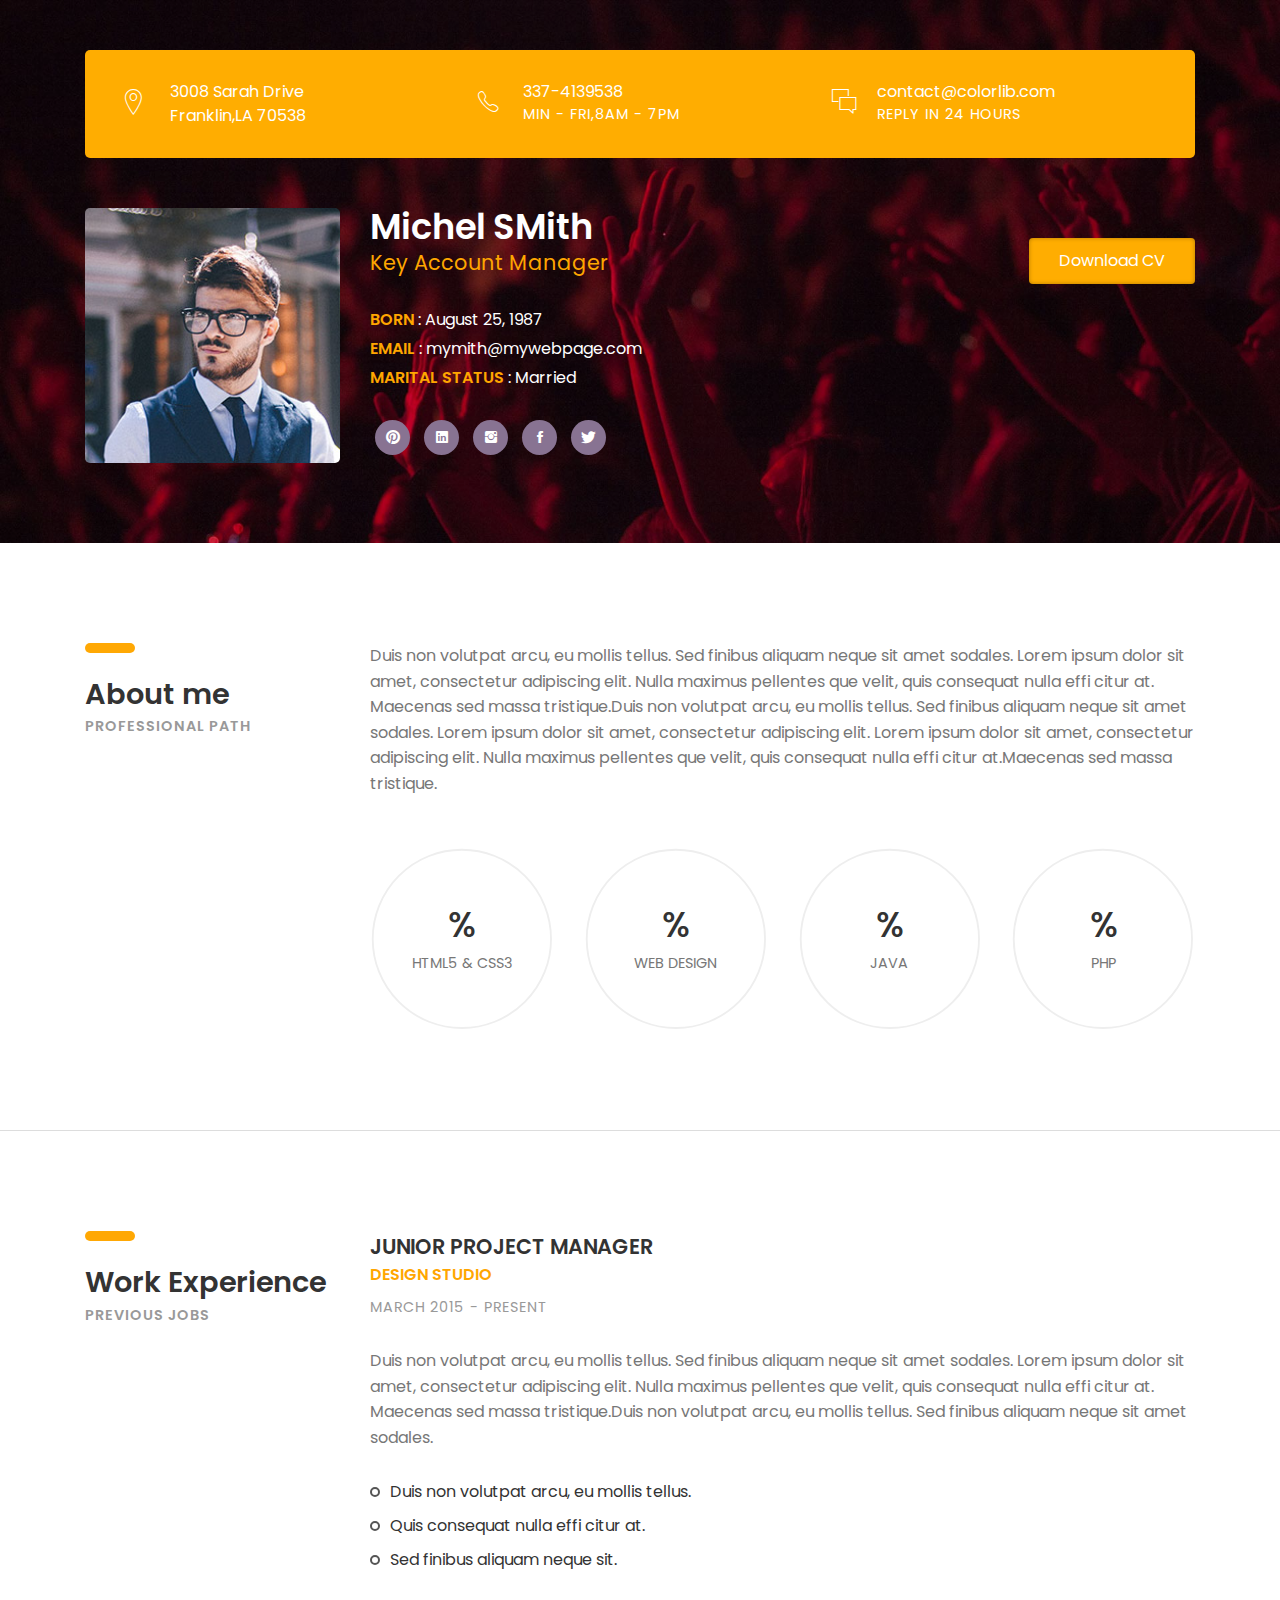
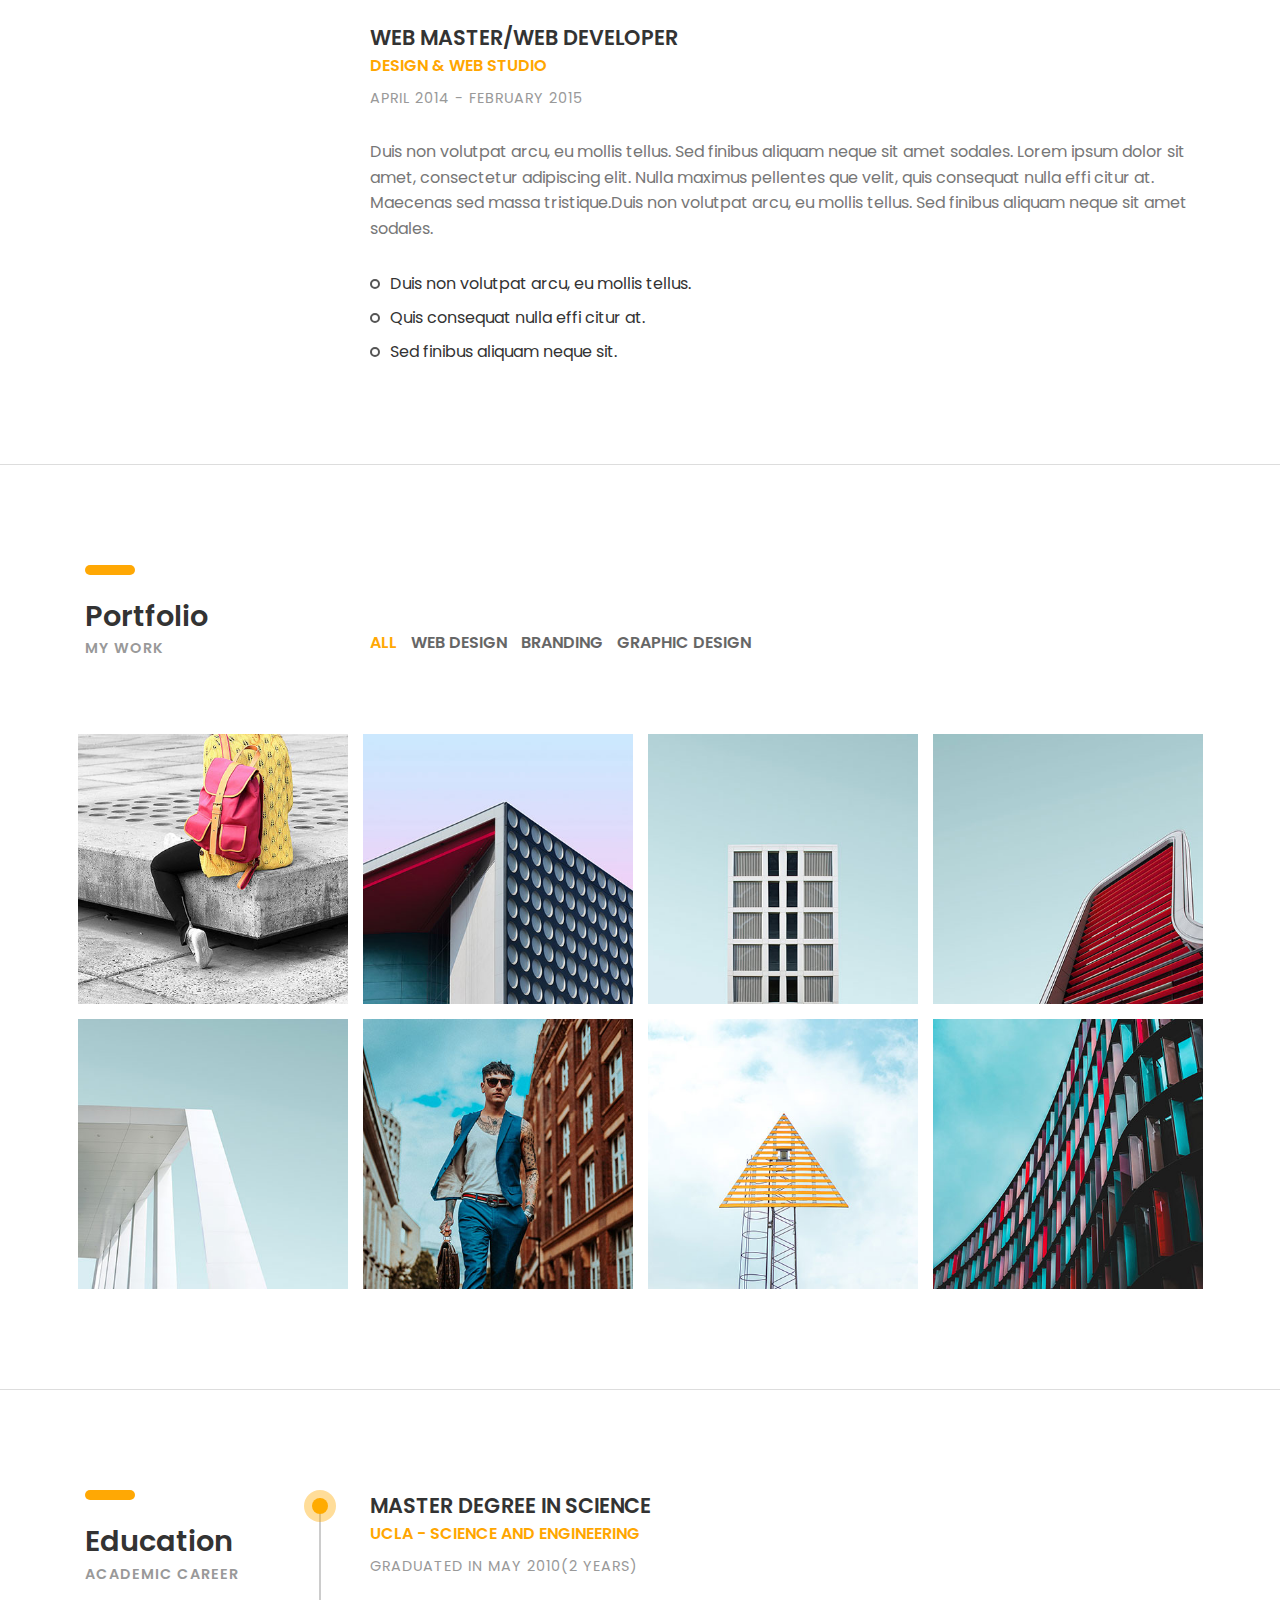
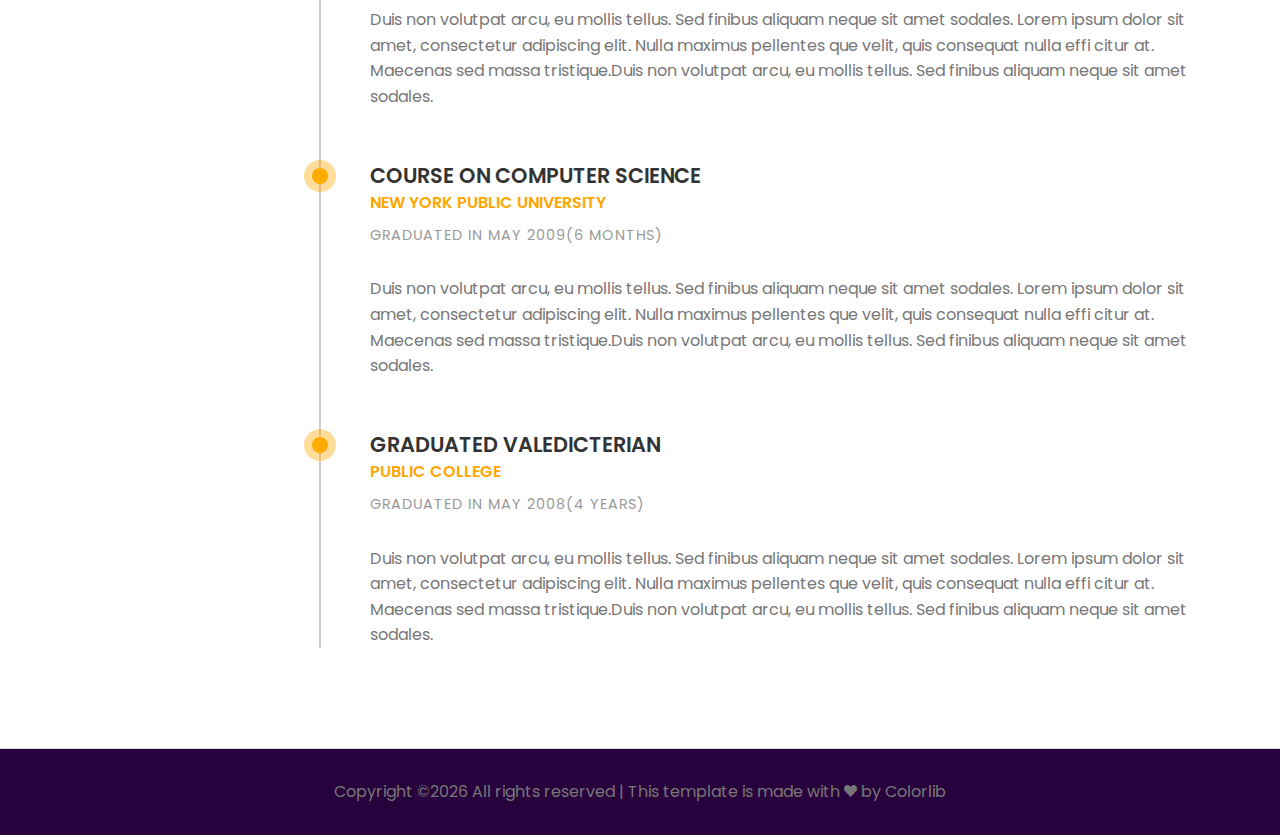
<file: 02-cv-boxed.html>
<!DOCTYPE HTML>
<html lang="en">
<head>
	<title>CV - Portfolio</title>
	<meta http-equiv="X-UA-Compatible" content="IE=edge">
    <meta name="viewport" content="width=device-width, initial-scale=1">
	<meta charset="UTF-8">
	
	
	<!-- Font -->
	
	<link href="https://fonts.googleapis.com/css?family=Poppins:400,500,600,700%7CAllura" rel="stylesheet">
	
	<!-- Stylesheets -->
	
	<link href="common-css/bootstrap.css" rel="stylesheet">
	
	<link href="common-css/ionicons.css" rel="stylesheet">
	
	<link href="common-css/fluidbox.min.css" rel="stylesheet">
	
	<link href="02-cv-boxed/css/styles.css" rel="stylesheet">
	
	<link href="02-cv-boxed/css/responsive.css" rel="stylesheet">
	
</head>
<body>
	
	<section class="intro-section">
		<div class="container">
		
			<div class="heading-wrapper">
				<div class="row">
					<div class="col-sm-6 col-md-6 col-lg-4">
						<div class="info">
							<i class="icon ion-ios-location-outline"></i>
							<div class="right-area">
								<h5>3008 Sarah Drive</h5>
								<h5>Franklin,LA 70538</h5>
							</div><!-- right-area -->
						</div><!-- info -->
					</div><!-- col-sm-4 -->
					
					<div class="col-sm-6 col-md-6 col-lg-4">
						<div class="info">
							<i class="icon ion-ios-telephone-outline"></i>
							<div class="right-area">
								<h5>337-4139538</h5>
								<h6>MIN - FRI,8AM - 7PM</h6>
							</div><!-- right-area -->
						</div><!-- info -->
					</div><!-- col-sm-4 -->
					
					<div class="col-sm-6 col-md-6 col-lg-4">
						<div class="info">
							<i class="icon ion-ios-chatboxes-outline"></i>
							<div class="right-area">
								<h5>contact@colorlib.com</h5>
								<h6>REPLY IN 24 HOURS</h6>
							</div><!-- right-area -->
						</div><!-- info -->
					</div><!-- col-sm-4 -->
				</div><!-- row -->
			</div><!-- heading-wrapper -->
			
		
		
			<div class="intro">
				<div class="row">
				
					<div class="col-sm-8 col-md-4 col-lg-3">
						<div class="profile-img margin-b-30"><img src="images/profile-1-250x250.jpg" alt=""></div>
					</div><!-- col-sm-8 -->
					
					<div class="col-sm-10 col-md-5 col-lg-6">		
							<h2><b>Michel SMith</b></h2>
							<h4 class="font-yellow">Key Account Manager</h4>
							<ul class="information margin-tb-30">
								<li><b class="font-yellow">BORN</b> : August 25, 1987</li>
								<li><b class="font-yellow">EMAIL</b> : mymith@mywebpage.com</li>
								<li><b class="font-yellow">MARITAL STATUS</b> : Married</li>
							</ul>
							<ul class="social-icons">
								<li><a href="#"><i class="ion-social-pinterest"></i></a></li>
								<li><a href="#"><i class="ion-social-linkedin"></i></a></li>
								<li><a href="#"><i class="ion-social-instagram"></i></a></li>
								<li><a href="#"><i class="ion-social-facebook"></i></a></li>
								<li><a href="#"><i class="ion-social-twitter"></i></a></li>
							</ul>
					</div><!-- col-sm-8 -->
					
					<div class="col-sm-10 col-md-3 col-lg-3">
						<a class="downlad-btn" href="#">Download CV</a>
					</div><!-- col-lg-2 -->
			
				</div><!-- row -->
			
			</div><!-- intro -->
		</div><!-- container -->
	</section><!-- intro-section -->
	
	
	<section class="about-section section">
		<div class="container">
			<div class="row">
				<div class="col-sm-12 col-md-3">
					<div class="heading">
						<h3><b>About me</b></h3>
						<h6 class="font-lite-black"><b>PROFESSIONAL PATH</b></h6>
					</div>
				</div><!-- col-sm-3 -->
				<div class="col-sm-12 col-md-9">
					<p class="margin-b-50">Duis non volutpat arcu, eu mollis tellus. Sed finibus aliquam neque 
					sit amet sodales. Lorem ipsum dolor sit amet, consectetur adipiscing elit. 
					Nulla maximus pellentes que velit, quis consequat nulla effi citur at. 
					Maecenas sed massa tristique.Duis non volutpat arcu, eu mollis tellus. 
					Sed finibus aliquam neque sit amet sodales. Lorem ipsum dolor sit amet, 
					consectetur adipiscing elit. Lorem ipsum dolor sit amet, consectetur 
					adipiscing elit. Nulla maximus pellentes que velit, quis consequat nulla 
					effi citur at.Maecenas sed massa tristique.</p>
					
					<div class="row">
						<div class="col-sm-6 col-md-6 col-lg-3">
							<div class="radial-prog-area margin-b-30">
								<div class="radial-progress" data-prog-percent=".97">
									<div></div>
									<h6 class="progress-title">HTML5 & CSS3</h6>
								</div>
							</div><!-- radial-prog-area-->
						</div><!-- col-sm-6-->
					
						<div class="col-sm-6 col-md-6 col-lg-3">
							<div class="radial-prog-area margin-b-30">
								<div class="radial-progress" data-prog-percent=".78">
									<div></div>
									<h6 class="progress-title">WEB DESIGN</h6>
								</div>
							</div><!-- radial-prog-area-->
						</div><!-- col-sm-6-->
						
						<div class="col-sm-6 col-md-6 col-lg-3">
							<div class="radial-prog-area margin-b-30">
								<div class="radial-progress" data-prog-percent=".67">
									<div></div>
									<h6 class="progress-title">JAVA</h6>
								</div>
							</div><!-- radial-prog-area-->
						</div><!-- col-sm-6-->
						
						<div class="col-sm-6 col-md-6 col-lg-3">
							<div class="radial-prog-area margin-b-50">
								<div class="radial-progress" data-prog-percent=".97">
									<div></div>
									<h6 class="progress-title">PHP</h6>
								</div>
							</div><!-- radial-prog-area-->
						</div><!-- col-sm-6-->
					
					</div><!-- row -->
				</div><!-- col-sm-9 -->
			</div><!-- row -->
		</div><!-- container -->
	</section><!-- about-section -->
	
	<section class="experience-section section">
		<div class="container">
			<div class="row">
				<div class="col-sm-12 col-md-3">
					<div class="heading">
						<h3><b>Work Experience</b></h3>
						<h6 class="font-lite-black"><b>PREVIOUS JOBS</b></h6>
					</div>
				</div><!-- col-sm-3 -->
				
				<div class="col-sm-12 col-md-9">
					<div class="experience margin-b-50">
						<h4><b>JUNIOR PROJECT MANAGER</b></h4>
						<h5 class="font-yellow"><b>DESIGN STUDIO</b></h5>
						<h6 class="font-lite-black margin-t-10">MARCH 2015 - PRESENT</h6>
						<p class="margin-tb-30">Duis non volutpat arcu, eu mollis tellus. Sed finibus aliquam neque sit amet sodales. 
							Lorem ipsum dolor sit amet, consectetur adipiscing elit. Nulla maximus pellentes que velit, 
							quis consequat nulla effi citur at. Maecenas sed massa tristique.Duis non volutpat arcu, 
							eu mollis tellus. Sed finibus aliquam neque sit amet sodales. </p>
						<ul class="list margin-b-30">
							<li>Duis non volutpat arcu, eu mollis tellus.</li>
							<li>Quis consequat nulla effi citur at.</li>
							<li>Sed finibus aliquam neque sit.</li>
						</ul>
					</div><!-- experience -->
					
					<div class="experience margin-b-50">
						<h4><b>WEB MASTER/WEB DEVELOPER</b></h4>
						<h5 class="font-yellow"><b>DESIGN & WEB STUDIO</b></h5>
						<h6 class="font-lite-black margin-t-10">APRIL 2014 - FEBRUARY 2015</h6>
						<p class="margin-tb-30">Duis non volutpat arcu, eu mollis tellus. Sed finibus aliquam neque sit amet sodales. 
							Lorem ipsum dolor sit amet, consectetur adipiscing elit. Nulla maximus pellentes que velit, 
							quis consequat nulla effi citur at. Maecenas sed massa tristique.Duis non volutpat arcu, 
							eu mollis tellus. Sed finibus aliquam neque sit amet sodales. </p>
						<ul class="list">
							<li>Duis non volutpat arcu, eu mollis tellus.</li>
							<li>Quis consequat nulla effi citur at.</li>
							<li>Sed finibus aliquam neque sit.</li>
						</ul>
					</div><!-- experience -->
					
				</div><!-- col-sm-9 -->
			</div><!-- row -->
		</div><!-- container -->
	</section><!-- experience-section -->
	
	<section class="portfolio-section section">
		<div class="container">
			<div class="row">
				<div class="col-sm-12 col-md-3">
					<div class="heading">
						<h3><b>Portfolio</b></h3>
						<h6 class="font-lite-black"><b>MY WORK</b></h6>
					</div>
				</div><!-- col-sm-3 -->
				
				<div class="col-sm-12 col-md-9">
					<div class="portfolioFilter clearfix margin-b-80">
						<a href="#" data-filter="*" class="current"><b>ALL</b></a>
						<a href="#" data-filter=".web-design"><b>WEB DESIGN</b></a>
						<a href="#" data-filter=".branding"><b>BRANDING</b></a>
						<a href="#" data-filter=".graphic-design"><b>GRAPHIC DESIGN</b></a>
					</div><!-- portfolioFilter -->
				</div><!-- col-sm-8 -->
			</div><!-- row -->
			
			<div class="portfolioContainer  margin-b-50">
				
				<div class="p-item web-design">
					<a href="images/portfolio-13-400x400.jpg" data-fluidbox>
						<img src="images/portfolio-13-400x400.jpg" alt=""></a>
				</div><!-- p-item -->
				
				<div class="p-item branding graphic-design">
					<a href="images/portfolio-14-400x400.jpg" data-fluidbox>
						<img src="images/portfolio-14-400x400.jpg" alt=""></a>
				</div><!-- p-item -->
				
				<div class="p-item web-design">
					<a href="images/portfolio-15-400x400.jpg" data-fluidbox>
						<img src="images/portfolio-15-400x400.jpg" alt=""></a>
				</div><!-- p-item -->
				
				<div class="p-item graphic-design">
					<a class="img" href="images/portfolio-16-400x400.jpg" data-fluidbox>
						<img src="images/portfolio-16-400x400.jpg" alt=""></a>
				</div><!-- p-item -->
				
				<div class="p-item branding graphic-design">
					<a href="images/portfolio-17-400x400.jpg" data-fluidbox>
						<img src="images/portfolio-17-400x400.jpg" alt=""></a>
				</div><!-- p-item -->
				
				<div class="p-item graphic-design web-design">
					<a href="images/portfolio-18-400x400.jpg" data-fluidbox>
						<img src="images/portfolio-18-400x400.jpg" alt=""></a>
				</div><!-- p-item -->
				
				<div class="p-item  graphic-design branding">
					<a href="images/portfolio-19-400x400.jpg" data-fluidbox>
						<img src="images/portfolio-19-400x400.jpg" alt=""></a>
				</div><!-- p-item -->
					
				<div class="p-item web-design branding">
					<a href="images/portfolio-20-400x400.jpg" data-fluidbox>
						<img src="images/portfolio-20-400x400.jpg" alt=""></a>
				</div><!-- p-item -->
			
			</div><!-- portfolioContainer -->
		</div><!-- container -->
	</section><!-- portfolio-section -->
	
	
	<section class="education-section section">
		<div class="container">
			<div class="row">
				<div class="col-sm-12 col-md-3">
					<div class="heading">
						<h3><b>Education</b></h3>
						<h6 class="font-lite-black"><b>ACADEMIC CAREER</b></h6>
					</div>
				</div><!-- col-sm-3 -->
				
				<div class="col-sm-12 col-md-9">
				
					<div class="education-wrapper">
						<div class="education margin-b-50">
							<h4><b>MASTER DEGREE IN SCIENCE</b></h4>
							<h5 class="font-yellow"><b>UCLA - SCIENCE AND ENGINEERING</b></h5>
							<h6 class="font-lite-black margin-t-10">GRADUATED IN MAY 2010(2 YEARS)</h6>
							<p class="margin-tb-30">Duis non volutpat arcu, eu mollis tellus. Sed finibus aliquam neque sit amet sodales. 
							Lorem ipsum dolor sit amet, consectetur adipiscing elit. Nulla maximus pellentes que velit, 
							quis consequat nulla effi citur at. Maecenas sed massa tristique.Duis non volutpat arcu, 
							eu mollis tellus. Sed finibus aliquam neque sit amet sodales. </p>
						</div><!-- education -->
						
						<div class="education margin-b-50">
							<h4><b>COURSE ON COMPUTER SCIENCE</b></h4>
							<h5 class="font-yellow"><b>NEW YORK PUBLIC UNIVERSITY</b></h5>
							<h6 class="font-lite-black margin-t-10">GRADUATED IN MAY 2009(6 MONTHS)</h6>
							<p class="margin-tb-30">Duis non volutpat arcu, eu mollis tellus. Sed finibus aliquam neque sit amet sodales. 
							Lorem ipsum dolor sit amet, consectetur adipiscing elit. Nulla maximus pellentes que velit, 
							quis consequat nulla effi citur at. Maecenas sed massa tristique.Duis non volutpat arcu, 
							eu mollis tellus. Sed finibus aliquam neque sit amet sodales. </p>
						</div><!-- education -->
						
						<div class="education margin-b-50">
							<h4><b>GRADUATED VALEDICTERIAN</b></h4>
							<h5 class="font-yellow"><b>PUBLIC COLLEGE</b></h5>
							<h6 class="font-lite-black margin-t-10">GRADUATED IN MAY 2008(4 YEARS)</h6>
							<p class="margin-tb-30">Duis non volutpat arcu, eu mollis tellus. Sed finibus aliquam neque sit amet sodales. 
							Lorem ipsum dolor sit amet, consectetur adipiscing elit. Nulla maximus pellentes que velit, 
							quis consequat nulla effi citur at. Maecenas sed massa tristique.Duis non volutpat arcu, 
							eu mollis tellus. Sed finibus aliquam neque sit amet sodales. </p>
						</div><!-- education -->
					</div><!-- education-wrapper -->
				</div><!-- col-sm-9 -->
			</div><!-- row -->
		</div><!-- container -->
		
	</section><!-- education-section -->
	
	<footer>
		<p class="copyright">
			<!-- Link back to Colorlib can't be removed. Template is licensed under CC BY 3.0. -->
Copyright &copy;<script>document.write(new Date().getFullYear());</script> All rights reserved | This template is made with <i class="ion-heart" aria-hidden="true"></i> by <a href="https://colorlib.com" target="_blank">Colorlib</a>
<!-- Link back to Colorlib can't be removed. Template is licensed under CC BY 3.0. -->
		</p>
	</footer>
	
	
	<!-- SCIPTS -->
	
	<script src="common-js/jquery-3.2.1.min.js"></script>
	
	<script src="common-js/tether.min.js"></script>
	
	<script src="common-js/bootstrap.js"></script>
	
	<script src="common-js/isotope.pkgd.min.js"></script>
	
	<script src="common-js/jquery.waypoints.min.js"></script>
	
	<script src="common-js/progressbar.min.js"></script>
	
	<script src="common-js/jquery.fluidbox.min.js"></script>
	
	<script src="common-js/scripts.js"></script>
	
</body>
</html>
</file>
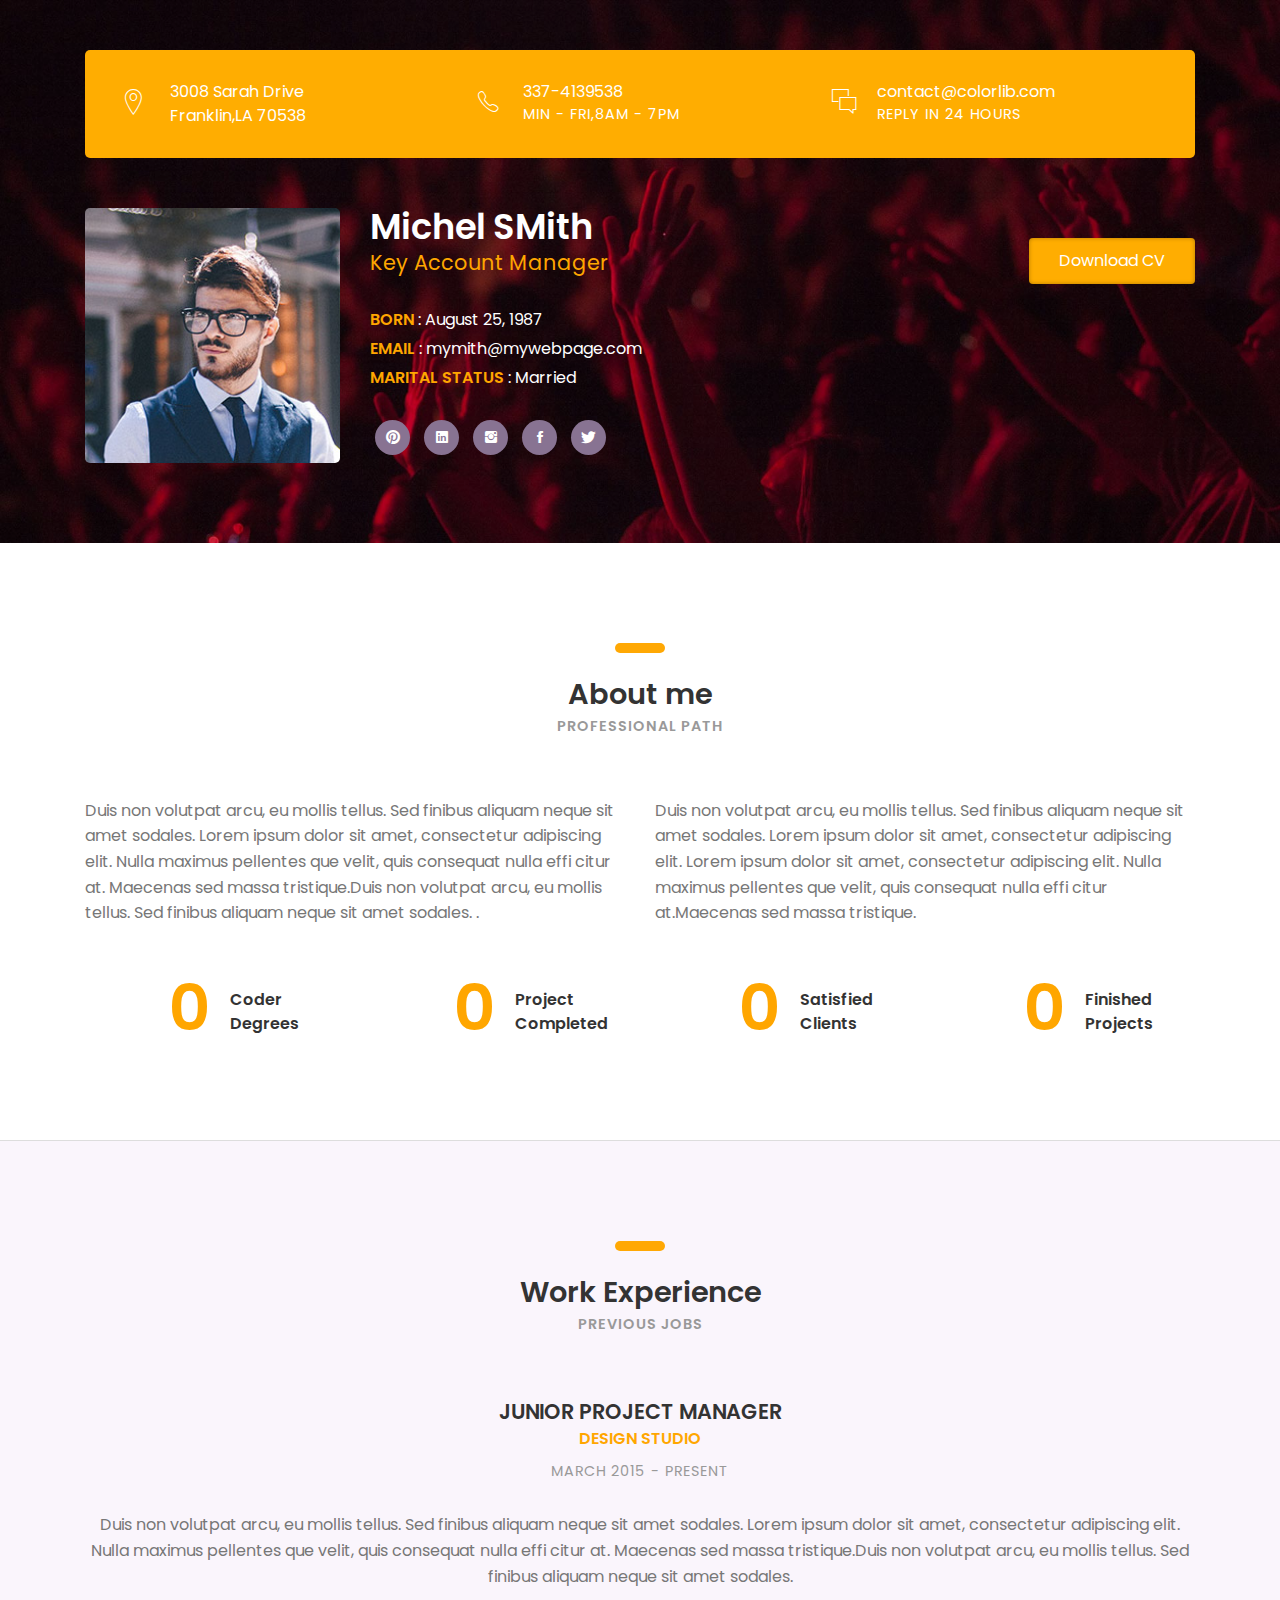
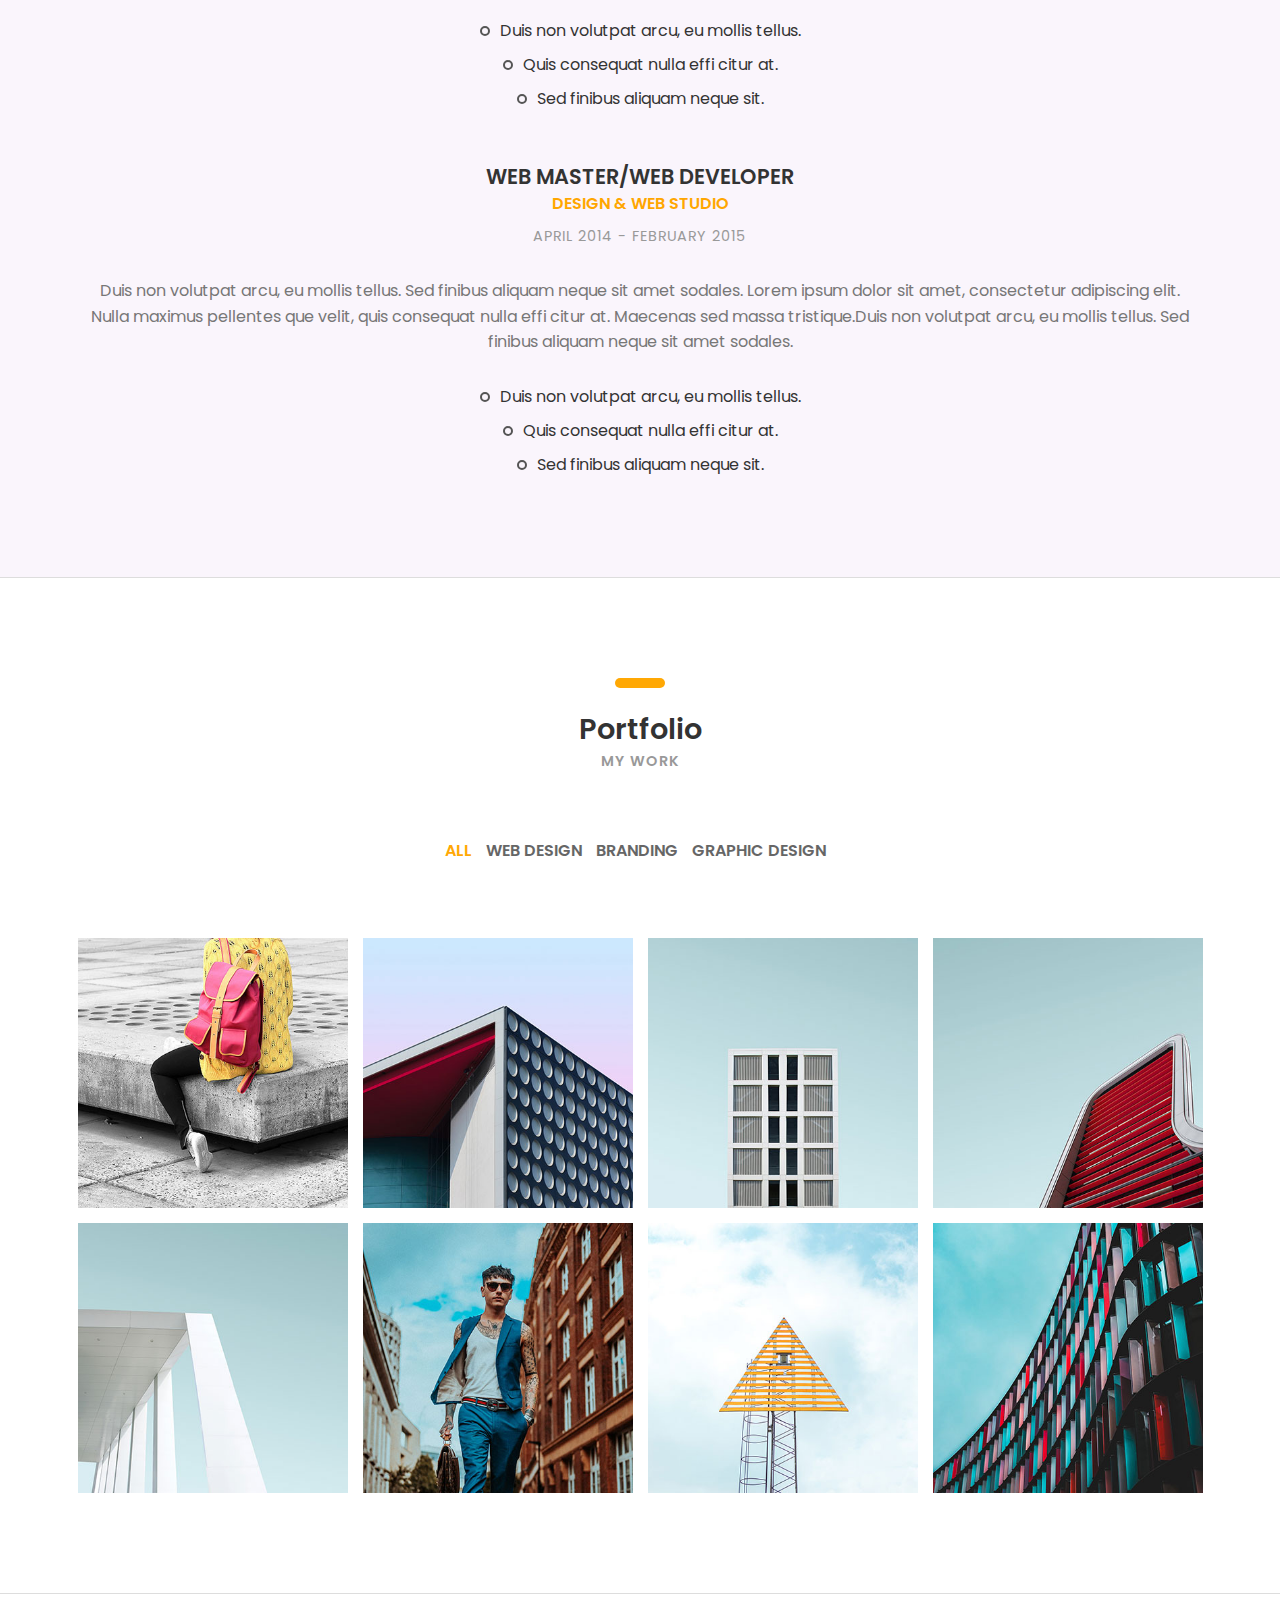
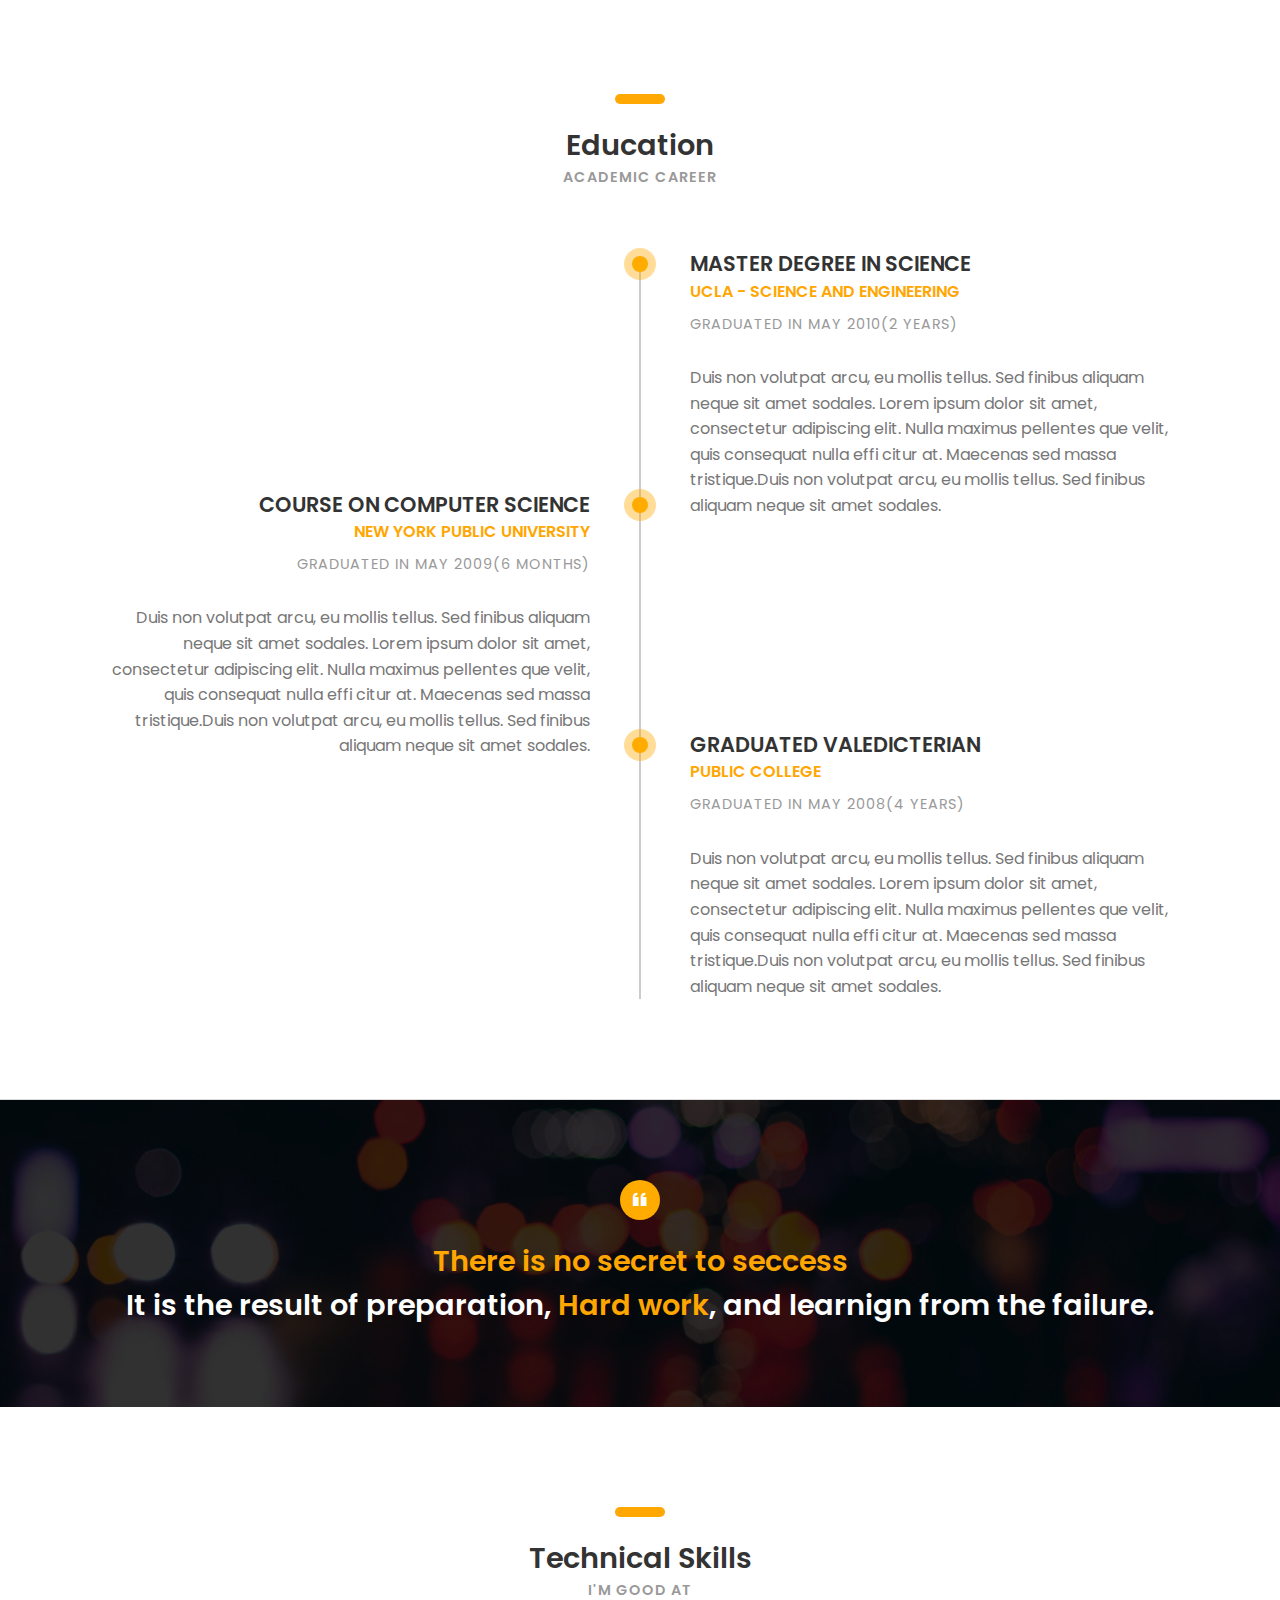
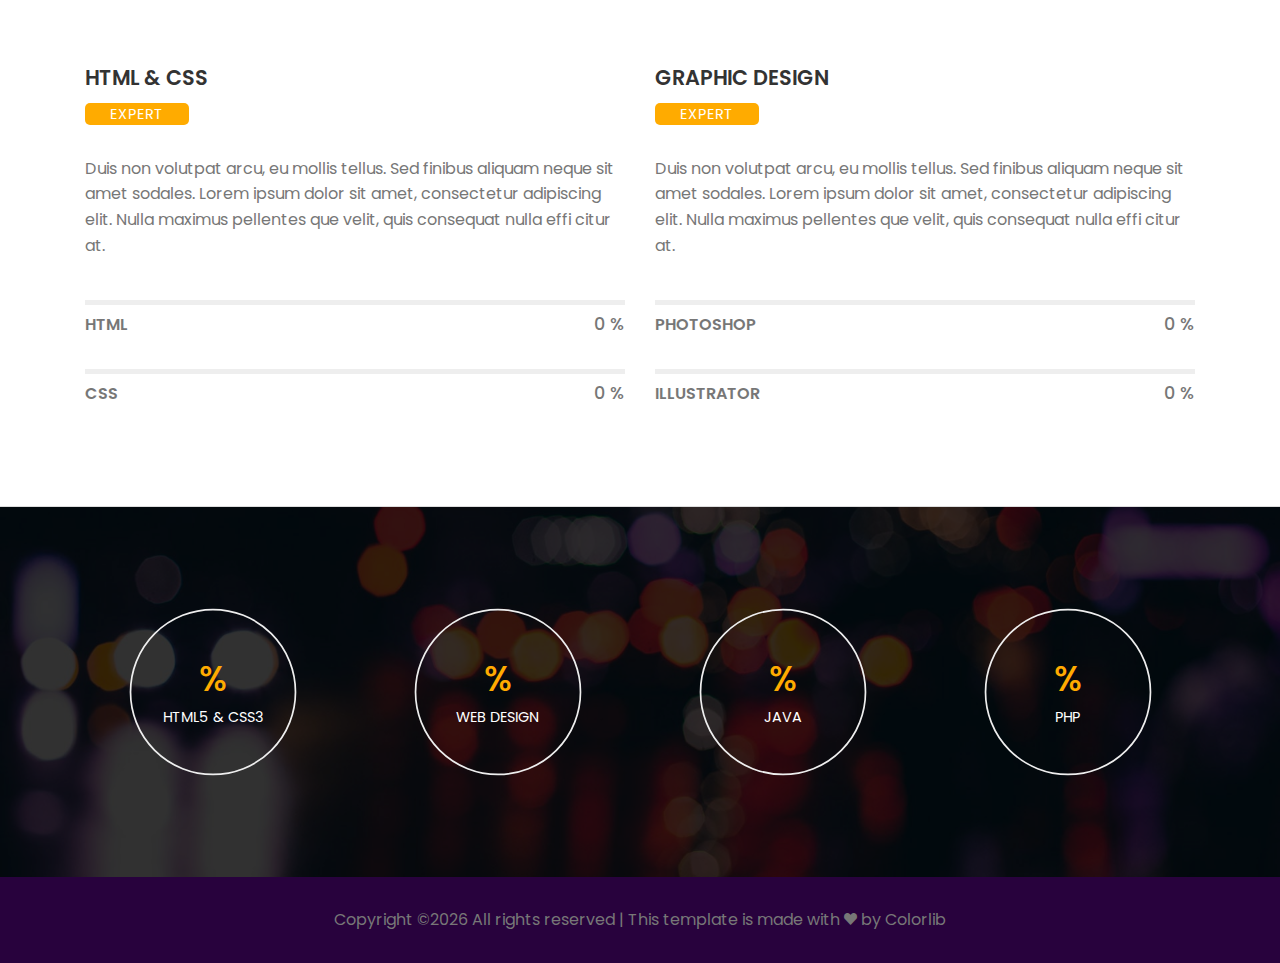
<file: 03-cv-business.html>
<!DOCTYPE HTML>
<html lang="en">
<head>
	<title>CV - Portfolio</title>
	<meta http-equiv="X-UA-Compatible" content="IE=edge">
    <meta name="viewport" content="width=device-width, initial-scale=1">
	<meta charset="UTF-8">
	
	
	<!-- Font -->
	
	<link href="https://fonts.googleapis.com/css?family=Poppins:400,500,600,700%7CAllura" rel="stylesheet">
	
	<!-- Stylesheets -->
	
	<link href="common-css/bootstrap.css" rel="stylesheet">
	
	<link href="common-css/ionicons.css" rel="stylesheet">
	
	<link href="common-css/fluidbox.min.css" rel="stylesheet">
	
	<link href="03-cv-business/css/styles.css" rel="stylesheet">
	
	<link href="03-cv-business/css/responsive.css" rel="stylesheet">
	
</head>
<body>
	
	<section class="intro-section">
		<div class="container">
		
			<div class="heading-wrapper">
				<div class="row">
					<div class="col-sm-6 col-md-6 col-lg-4">
						<div class="info">
							<i class="icon ion-ios-location-outline"></i>
							<div class="right-area">
								<h5>3008 Sarah Drive</h5>
								<h5>Franklin,LA 70538</h5>
							</div><!-- right-area -->
						</div><!-- info -->
					</div><!-- col-sm-4 -->
					
					<div class="col-sm-6 col-md-6 col-lg-4">
						<div class="info">
							<i class="icon ion-ios-telephone-outline"></i>
							<div class="right-area">
								<h5>337-4139538</h5>
								<h6>MIN - FRI,8AM - 7PM</h6>
							</div><!-- right-area -->
						</div><!-- info -->
					</div><!-- col-sm-4 -->
					
					<div class="col-sm-6 col-md-6 col-lg-4">
						<div class="info">
							<i class="icon ion-ios-chatboxes-outline"></i>
							<div class="right-area">
								<h5>contact@colorlib.com</h5>
								<h6>REPLY IN 24 HOURS</h6>
							</div><!-- right-area -->
						</div><!-- info -->
					</div><!-- col-sm-4 -->
				</div><!-- row -->
			</div><!-- heading-wrapper -->
			
		
			<div class="intro">
				<div class="row">
				
					<div class="col-sm-8 col-md-4 col-lg-3">
						<div class="profile-img margin-b-30"><img src="images/profile-1-250x250.jpg" alt=""></div>
					</div><!-- col-sm-8 -->
					
					<div class="col-sm-10 col-md-5 col-lg-6">		
							<h2><b>Michel SMith</b></h2>
							<h4 class="font-yellow">Key Account Manager</h4>
							<ul class="information margin-tb-30">
								<li><b class="font-yellow">BORN</b> : August 25, 1987</li>
								<li><b class="font-yellow">EMAIL</b> : mymith@mywebpage.com</li>
								<li><b class="font-yellow">MARITAL STATUS</b> : Married</li>
							</ul>
							<ul class="social-icons">
								<li><a href="#"><i class="ion-social-pinterest"></i></a></li>
								<li><a href="#"><i class="ion-social-linkedin"></i></a></li>
								<li><a href="#"><i class="ion-social-instagram"></i></a></li>
								<li><a href="#"><i class="ion-social-facebook"></i></a></li>
								<li><a href="#"><i class="ion-social-twitter"></i></a></li>
							</ul>
					</div><!-- col-sm-8 -->
					
					<div class="col-sm-10 col-md-3 col-lg-3">
						<a class="downlad-btn" href="#">Download CV</a>
					</div><!-- col-lg-2 -->
			
				</div><!-- row -->
			
			</div><!-- intro -->
		</div><!-- container -->
	</section><!-- intro-section -->
	
	
	<section class="about-section section">
		<div class="container">
			<div class="row">
				<div class="col-sm-12 center-text">
					<div class="heading ">
						<h3><b>About me</b></h3>
						<h6 class="font-lite-black"><b>PROFESSIONAL PATH</b></h6>
					</div>
				</div><!-- col-sm-3 -->
				<div class="col-sm-12 col-md-6">
					<p class="margin-b-30">Duis non volutpat arcu, eu mollis tellus. Sed finibus aliquam neque 
					sit amet sodales. Lorem ipsum dolor sit amet, consectetur adipiscing elit. 
					Nulla maximus pellentes que velit, quis consequat nulla effi citur at. 
					Maecenas sed massa tristique.Duis non volutpat arcu, eu mollis tellus. 
					Sed finibus aliquam neque sit amet sodales. .</p>
				</div><!-- col-sm-6 -->
				<div class="col-sm-12 col-md-6">
					<p class="margin-b-50">Duis non volutpat arcu, eu mollis tellus. 
					Sed finibus aliquam neque sit amet sodales. Lorem ipsum dolor sit amet, 
					consectetur adipiscing elit. Lorem ipsum dolor sit amet, consectetur 
					adipiscing elit. Nulla maximus pellentes que velit, quis consequat nulla 
					effi citur at.Maecenas sed massa tristique.</p>
				</div><!-- col-sm-6 -->
				
				<div class="col-sm-12" id="counter">
					<div class="row" >
				
						<div class="col-sm-6 col-md-6 col-lg-3">
							<div class="counter margin-b-50">
								<h1 class="title"><b><span class="counter-value" data-duration="400" data-count="3">0</span></b></h1>
								<h5 class="desc"><b>Coder Degrees</b></h5>
							</div><!-- counter -->
						</div><!-- col-md-3-->
						
						<div class="col-sm-6 col-md-6 col-lg-3">
							<div class="counter margin-b-50">
								<h1 class="title"><b><span class="counter-value" data-duration="1400" data-count="25">0</span></b></h1>
								<h5 class="desc"><b>Project Completed</b></h5>
							</div><!-- counter -->
						</div><!-- col-md-3-->
						
						<div class="col-sm-6 col-md-6 col-lg-3">
							<div class="counter margin-b-50">
								<h1 class="title"><b><span class="counter-value" data-duration="700" data-count="311">0</span></b></h1>
								<h5 class="desc"><b>Satisfied Clients</b></h5>
							</div><!-- counter -->
						</div><!-- col-md-3-->
						
						<div class="col-sm-6 col-md-6 col-lg-3">
							<div class="counter margin-b-50">
								<h1 class="title"><b><span class="counter-value" data-duration="2000" data-count="732">0</span></b></h1>
								<h5 class="desc"><b>Finished Projects</b></h5>
							</div><!-- counter -->
						</div><!-- col-md-3-->
					
					</div><!-- row-->
				</div><!-- col-sm-12 -->
				
			</div><!-- row -->
		</div><!-- container -->
	</section><!-- about-section -->
	
	<section class="experience-section section center-text">
		<div class="container">
			<div class="row">
				<div class="col-sm-12">
					<div class="heading">
						<h3><b>Work Experience</b></h3>
						<h6 class="font-lite-black"><b>PREVIOUS JOBS</b></h6>
					</div>
				</div><!-- col-sm-3 -->
				
				<div class="col-sm-12">
					<div class="experience margin-b-50">
						<h4><b>JUNIOR PROJECT MANAGER</b></h4>
						<h5 class="font-yellow"><b>DESIGN STUDIO</b></h5>
						<h6 class="font-lite-black margin-t-10">MARCH 2015 - PRESENT</h6>
						<p class="margin-tb-30">Duis non volutpat arcu, eu mollis tellus. Sed finibus aliquam neque sit amet sodales. 
							Lorem ipsum dolor sit amet, consectetur adipiscing elit. Nulla maximus pellentes que velit, 
							quis consequat nulla effi citur at. Maecenas sed massa tristique.Duis non volutpat arcu, 
							eu mollis tellus. Sed finibus aliquam neque sit amet sodales. </p>
						<ul class="list margin-b-30">
							<li><span>Duis non volutpat arcu, eu mollis tellus.</span></li>
							<li><span>Quis consequat nulla effi citur at.</span></li>
							<li><span>Sed finibus aliquam neque sit.</span></li>
						</ul>
					</div><!-- experience -->
					
					<div class="experience margin-b-50">
						<h4><b>WEB MASTER/WEB DEVELOPER</b></h4>
						<h5 class="font-yellow"><b>DESIGN & WEB STUDIO</b></h5>
						<h6 class="font-lite-black margin-t-10">APRIL 2014 - FEBRUARY 2015</h6>
						<p class="margin-tb-30">Duis non volutpat arcu, eu mollis tellus. Sed finibus aliquam neque sit amet sodales. 
							Lorem ipsum dolor sit amet, consectetur adipiscing elit. Nulla maximus pellentes que velit, 
							quis consequat nulla effi citur at. Maecenas sed massa tristique.Duis non volutpat arcu, 
							eu mollis tellus. Sed finibus aliquam neque sit amet sodales. </p>
						<ul class="list">
							<li><span>Duis non volutpat arcu, eu mollis tellus.</span></li>
							<li><span>Quis consequat nulla effi citur at.</span></li>
							<li><span>Sed finibus aliquam neque sit.</span></li>
						</ul>
					</div><!-- experience -->
					
				</div><!-- col-sm-9 -->
			</div><!-- row -->
		</div><!-- container -->
	</section><!-- experience-section -->
	
	<section class="portfolio-section section center-text">
		<div class="container">
			<div class="row">
				<div class="col-sm-12">
					<div class="heading">
						<h3><b>Portfolio</b></h3>
						<h6 class="font-lite-black"><b>MY WORK</b></h6>
					</div>
				</div><!-- col-sm-12 -->
				
				<div class="col-sm-12">
					<div class="portfolioFilter clearfix margin-b-80">
						<a href="#" data-filter="*" class="current"><b>ALL</b></a>
						<a href="#" data-filter=".web-design"><b>WEB DESIGN</b></a>
						<a href="#" data-filter=".branding"><b>BRANDING</b></a>
						<a href="#" data-filter=".graphic-design"><b>GRAPHIC DESIGN</b></a>
					</div><!-- portfolioFilter -->
				</div><!-- col-sm-8 -->
			</div><!-- row -->
			
			<div class="portfolioContainer margin-b-50">
				
				<div class="p-item web-design">
					<a href="images/portfolio-13-400x400.jpg" data-fluidbox>
						<img src="images/portfolio-13-400x400.jpg" alt=""></a>
				</div><!-- p-item -->
				
				<div class="p-item branding graphic-design">
					<a href="images/portfolio-14-400x400.jpg" data-fluidbox>
						<img src="images/portfolio-14-400x400.jpg" alt=""></a>
				</div><!-- p-item -->
				
				<div class="p-item web-design">
					<a href="images/portfolio-15-400x400.jpg" data-fluidbox>
						<img src="images/portfolio-15-400x400.jpg" alt=""></a>
				</div><!-- p-item -->
				
				<div class="p-item graphic-design">
					<a class="img" href="images/portfolio-16-400x400.jpg" data-fluidbox>
						<img src="images/portfolio-16-400x400.jpg" alt=""></a>
				</div><!-- p-item -->
				
				<div class="p-item branding graphic-design">
					<a href="images/portfolio-17-400x400.jpg" data-fluidbox>
						<img src="images/portfolio-17-400x400.jpg" alt=""></a>
				</div><!-- p-item -->
				
				<div class="p-item graphic-design web-design">
					<a href="images/portfolio-18-400x400.jpg" data-fluidbox>
						<img src="images/portfolio-18-400x400.jpg" alt=""></a>
				</div><!-- p-item -->
				
				<div class="p-item  graphic-design branding">
					<a href="images/portfolio-19-400x400.jpg" data-fluidbox>
						<img src="images/portfolio-19-400x400.jpg" alt=""></a>
				</div><!-- p-item -->
					
				<div class="p-item web-design branding">
					<a href="images/portfolio-20-400x400.jpg" data-fluidbox>
						<img src="images/portfolio-20-400x400.jpg" alt=""></a>
				</div><!-- p-item -->
			
			</div><!-- portfolioContainer -->
		</div><!-- container -->
	</section><!-- portfolio-section -->
	
	
	<section class="education-section section">
		<div class="container">
			<div class="row">
				<div class="col-sm-12 center-text">
					<div class="heading">
						<h3><b>Education</b></h3>
						<h6 class="font-lite-black"><b>ACADEMIC CAREER</b></h6>
					</div>
				</div><!-- col-sm-3 -->
				
				<div class="col-sm-12">
				
					<div class="education-wrapper margin-b-50">
						<div class="education right">
							<h4><b>MASTER DEGREE IN SCIENCE</b></h4>
							<h5 class="font-yellow"><b>UCLA - SCIENCE AND ENGINEERING</b></h5>
							<h6 class="font-lite-black margin-t-10">GRADUATED IN MAY 2010(2 YEARS)</h6>
							<p class="margin-t-30">Duis non volutpat arcu, eu mollis tellus. Sed finibus aliquam neque sit amet sodales. 
							Lorem ipsum dolor sit amet, consectetur adipiscing elit. Nulla maximus pellentes que velit, 
							quis consequat nulla effi citur at. Maecenas sed massa tristique.Duis non volutpat arcu, 
							eu mollis tellus. Sed finibus aliquam neque sit amet sodales. </p>
						</div><!-- education -->
						
						<div class="education left">
							<h4><b>COURSE ON COMPUTER SCIENCE</b></h4>
							<h5 class="font-yellow"><b>NEW YORK PUBLIC UNIVERSITY</b></h5>
							<h6 class="font-lite-black margin-t-10">GRADUATED IN MAY 2009(6 MONTHS)</h6>
							<p class="margin-t-30">Duis non volutpat arcu, eu mollis tellus. Sed finibus aliquam neque sit amet sodales. 
							Lorem ipsum dolor sit amet, consectetur adipiscing elit. Nulla maximus pellentes que velit, 
							quis consequat nulla effi citur at. Maecenas sed massa tristique.Duis non volutpat arcu, 
							eu mollis tellus. Sed finibus aliquam neque sit amet sodales. </p>
						</div><!-- education -->
						
						<div class="education right">
							<h4><b>GRADUATED VALEDICTERIAN</b></h4>
							<h5 class="font-yellow"><b>PUBLIC COLLEGE</b></h5>
							<h6 class="font-lite-black margin-t-10">GRADUATED IN MAY 2008(4 YEARS)</h6>
							<p class="margin-t-30">Duis non volutpat arcu, eu mollis tellus. Sed finibus aliquam neque sit amet sodales. 
							Lorem ipsum dolor sit amet, consectetur adipiscing elit. Nulla maximus pellentes que velit, 
							quis consequat nulla effi citur at. Maecenas sed massa tristique.Duis non volutpat arcu, 
							eu mollis tellus. Sed finibus aliquam neque sit amet sodales. </p>
						</div><!-- education -->
					</div><!-- education-wrapper -->
				</div><!-- col-sm-9 -->
			</div><!-- row -->
		</div><!-- container -->
		
	</section><!-- education-section -->
	
	
	<section class="quoto-section center-text">
		<div class="container">
			<div class="row">
				<div class="col-sm-12">
					<i class="icon ion-quote"></i>
					<h3 class="font-yellow"><b>There is no secret to seccess</b></h3>
					<h3><b>It is the result of preparation, <span class="font-yellow">Hard work</span>,
					and learnign from the failure.</b></h3>
				</div><!-- col-sm-12 -->
			</div><!-- row -->
		</div><!-- container -->
	</section><!-- quoto-section -->
	
	<section class="skills-section section">
		<div class="container">
			<div class="row">
				<div class="col-sm-12 center-text">
					<div class="heading">
						<h3><b>Technical Skills</b></h3>
						<h6 class="font-lite-black"><b>I'M GOOD AT</b></h6>
					</div>
				</div><!-- col-sm-12 -->
			
				<div class="col-sm-12 col-md-6">
					<h4><b>HTML & CSS</b></h4>
					<h6 class="expert">EXPERT</h6>
					
					<p class="margin-tb-30">Duis non volutpat arcu, eu mollis tellus. Sed finibus aliquam neque sit amet sodales. 
						Lorem ipsum dolor sit amet, consectetur adipiscing elit. Nulla maximus pellentes que velit, 
						quis consequat nulla effi citur at.</p>
						
					<div class="line-progress margin-b-20" data-prog-percent=".90"><div></div>
						<p class="progress-title"><b>HTML</b></p></div>
					
					<div class="line-progress margin-b-50" data-prog-percent=".85"><div></div>
						<p class="progress-title"><b>CSS</b></p></div>

				</div><!-- col-md-6 -->
				
				<div class="col-sm-12 col-md-6">
					<h4><b>GRAPHIC DESIGN</b></h4>
					<h6 class="expert">EXPERT</h6>
					
					<p class="margin-tb-30">Duis non volutpat arcu, eu mollis tellus. Sed finibus aliquam neque sit amet sodales. 
						Lorem ipsum dolor sit amet, consectetur adipiscing elit. Nulla maximus pellentes que velit, 
						quis consequat nulla effi citur at.</p>
						
					<div class="line-progress margin-b-20" data-prog-percent=".97"><div></div>
						<p class="progress-title"><b>PHOTOSHOP</b></p></div>
					
					<div class="line-progress margin-b-50" data-prog-percent=".97"><div></div>
						<p class="progress-title"><b>ILLUSTRATOR</b></p></div>

				</div><!-- col-md-6 -->
			</div><!-- row -->
		</div><!-- container -->
	</section><!-- skills-section -->
	
	<section class="radial-progress-section section">
		<div class="container">
			<div class="row">
				<div class="col-sm-6 col-md-6 col-lg-3">
					<div class="radial-prog-area margin-b-30">
						<div class="radial-progress" data-prog-percent=".97">
							<div></div>
							<h6 class="progress-title">HTML5 & CSS3</h6>
						</div>
					</div><!-- radial-prog-area-->
				</div><!-- col-sm-6-->
			
				<div class="col-sm-6 col-md-6 col-lg-3">
					<div class="radial-prog-area margin-b-30">
						<div class="radial-progress" data-prog-percent=".78">
							<div></div>
							<h6 class="progress-title">WEB DESIGN</h6>
						</div>
					</div><!-- radial-prog-area-->
				</div><!-- col-sm-6-->
				
				<div class="col-sm-6 col-md-6 col-lg-3">
					<div class="radial-prog-area margin-b-30">
						<div class="radial-progress" data-prog-percent=".67">
							<div></div>
							<h6 class="progress-title">JAVA</h6>
						</div>
					</div><!-- radial-prog-area-->
				</div><!-- col-sm-6-->
				
				<div class="col-sm-6 col-md-6 col-lg-3">
					<div class="radial-prog-area margin-b-50">
						<div class="radial-progress" data-prog-percent=".97">
							<div></div>
							<h6 class="progress-title">PHP</h6>
						</div>
					</div><!-- radial-prog-area-->
				</div><!-- col-sm-6-->
			
			</div><!-- row -->
		</div><!-- container -->
	</section><!-- radial-progress-section -->
	
	<footer>
		<p class="copyright">
			<!-- Link back to Colorlib can't be removed. Template is licensed under CC BY 3.0. -->
Copyright &copy;<script>document.write(new Date().getFullYear());</script> All rights reserved | This template is made with <i class="ion-heart" aria-hidden="true"></i> by <a href="https://colorlib.com" target="_blank">Colorlib</a>
<!-- Link back to Colorlib can't be removed. Template is licensed under CC BY 3.0. -->
		</p>
	</footer>
	
	
	<!-- SCIPTS -->
	
	<script src="common-js/jquery-3.2.1.min.js"></script>
	
	<script src="common-js/tether.min.js"></script>
	
	<script src="common-js/bootstrap.js"></script>
	
	<script src="common-js/isotope.pkgd.min.js"></script>
	
	<script src="common-js/jquery.waypoints.min.js"></script>
	
	<script src="common-js/progressbar.min.js"></script>
	
	<script src="common-js/jquery.fluidbox.min.js"></script>
	
	<script src="common-js/scripts.js"></script>
	
</body>
</html>
</file>
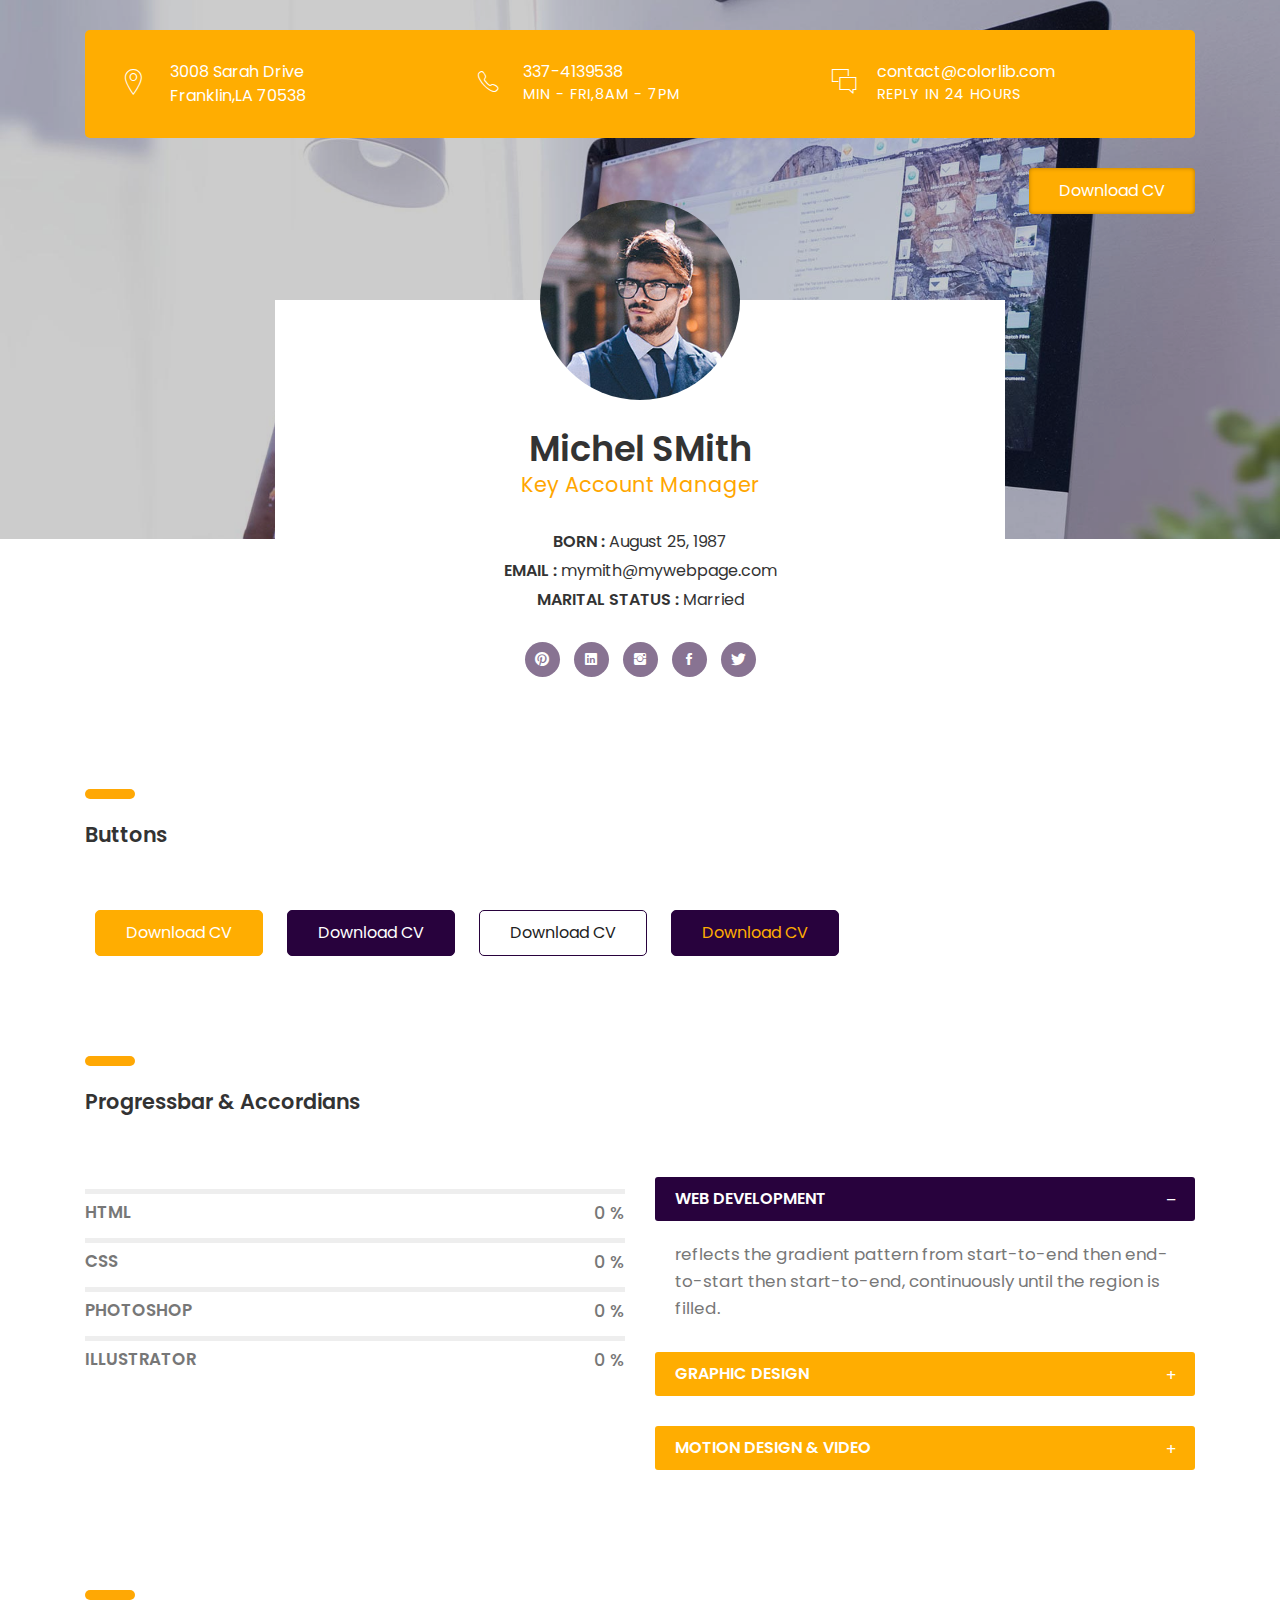
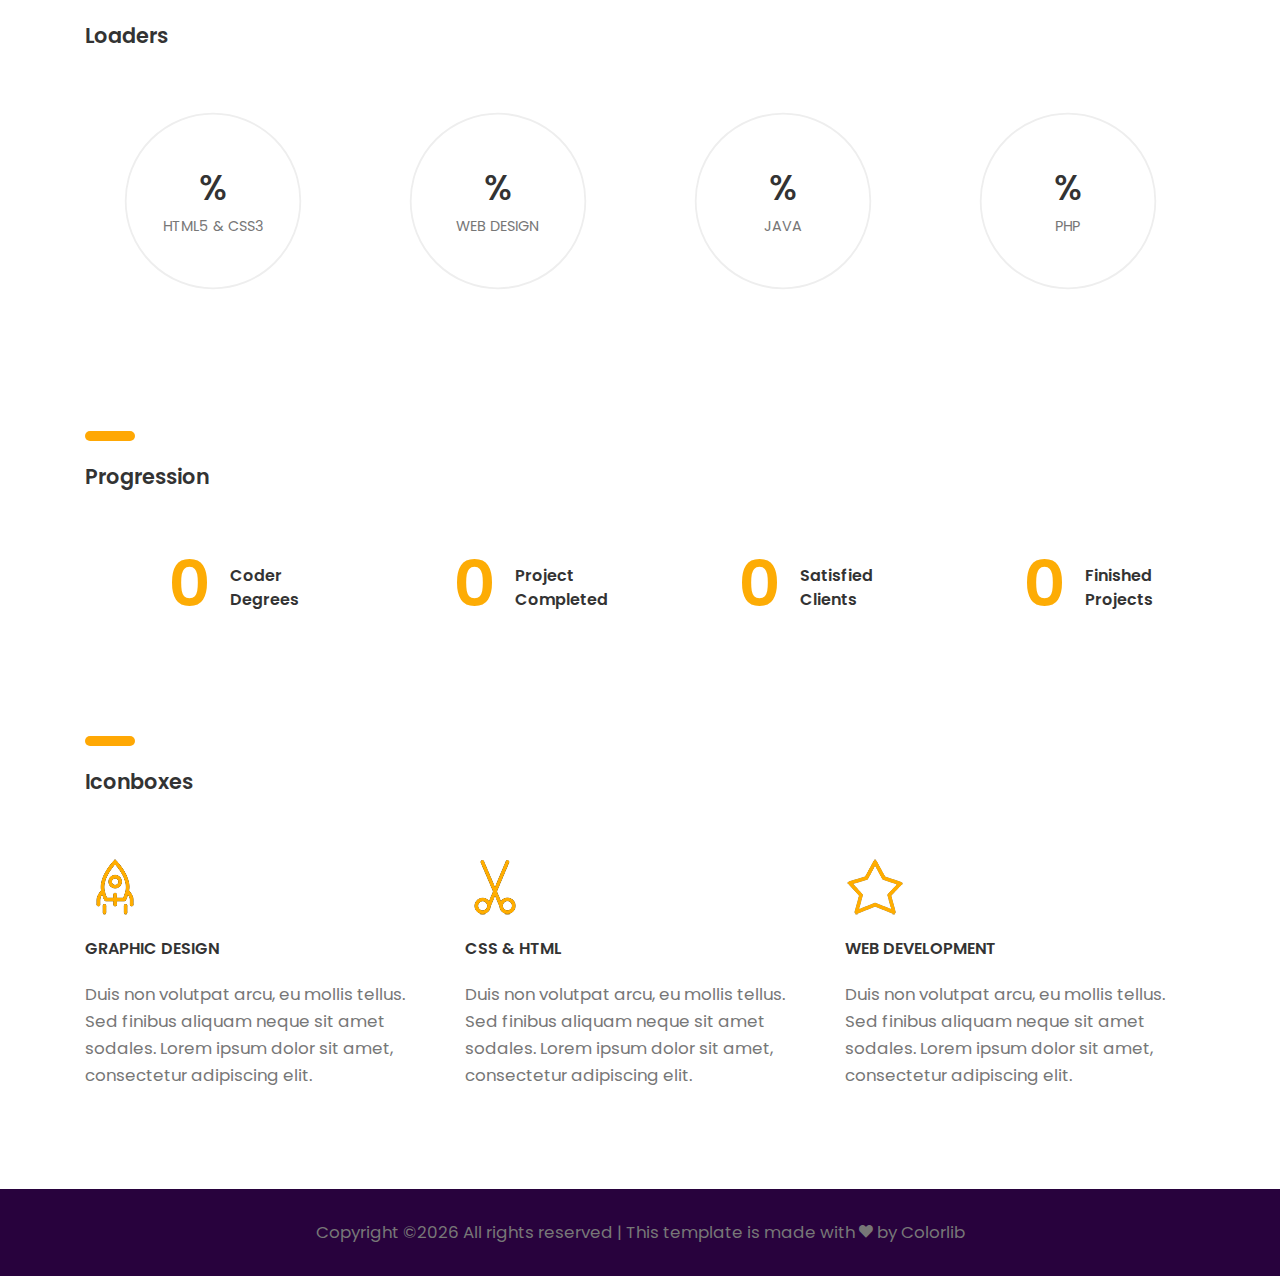
<file: 04-elements.html>
<!DOCTYPE HTML>
<html lang="en">
<head>
	<title>CV - Boxed</title>
	<meta http-equiv="X-UA-Compatible" content="IE=edge">
    <meta name="viewport" content="width=device-width, initial-scale=1">
	<meta charset="UTF-8">
	
	
	<!-- Font -->
	
	<link href="https://fonts.googleapis.com/css?family=Poppins:400,500,600,700%7CAllura" rel="stylesheet">
	
	<!-- Stylesheets -->
	
	<link href="common-css/bootstrap.css" rel="stylesheet">
	
	<link href="common-css/ionicons.css" rel="stylesheet">
	
	<link href="common-css/fluidbox.min.css" rel="stylesheet">
	
	<link href="04-elements/css/styles.css" rel="stylesheet">
	
	<link href="04-elements/css/responsive.css" rel="stylesheet">
	
</head>
<body>
	
	<header>
		<div class="container">
			<div class="heading-wrapper">
				<div class="row">
					<div class="col-sm-6 col-md-6 col-lg-4">
						<div class="info">
							<i class="icon ion-ios-location-outline"></i>
							<div class="right-area">
								<h5>3008 Sarah Drive</h5>
								<h5>Franklin,LA 70538</h5>
							</div><!-- right-area -->
						</div><!-- info -->
					</div><!-- col-sm-4 -->
					
					<div class="col-sm-6 col-md-6 col-lg-4">
						<div class="info">
							<i class="icon ion-ios-telephone-outline"></i>
							<div class="right-area">
								<h5>337-4139538</h5>
								<h6>MIN - FRI,8AM - 7PM</h6>
							</div><!-- right-area -->
						</div><!-- info -->
					</div><!-- col-sm-4 -->
					
					<div class="col-sm-6 col-md-6 col-lg-4">
						<div class="info">
							<i class="icon ion-ios-chatboxes-outline"></i>
							<div class="right-area">
								<h5>contact@colorlib.com</h5>
								<h6>REPLY IN 24 HOURS</h6>
							</div><!-- right-area -->
						</div><!-- info -->
					</div><!-- col-sm-4 -->
				</div><!-- row -->
			</div><!-- heading-wrapper -->
			
			<a class="downlad-btn" href="#">Download CV</a>
		</div><!-- container -->
	</header>
	
	<section class="intro-section">
		<div class="container">
			<div class="row">
				<div class="col-md-1 col-lg-2"></div>
				<div class="col-md-10 col-lg-8">
					<div class="intro">
						<div class="profile-img"><img src="images/profile-1-250x250.jpg" alt=""></div>
						<h2><b>Michel SMith</b></h2>
						<h4 class="font-yellow">Key Account Manager</h4>
						<ul class="information margin-tb-30">
							<li><b>BORN : </b>August 25, 1987</li>
							<li><b>EMAIL : </b>mymith@mywebpage.com</li>
							<li><b>MARITAL STATUS : </b>Married</li>
						</ul>
						<ul class="social-icons">
							<li><a href="#"><i class="ion-social-pinterest"></i></a></li>
							<li><a href="#"><i class="ion-social-linkedin"></i></a></li>
							<li><a href="#"><i class="ion-social-instagram"></i></a></li>
							<li><a href="#"><i class="ion-social-facebook"></i></a></li>
							<li><a href="#"><i class="ion-social-twitter"></i></a></li>
						</ul>
					</div><!-- intro -->
				</div><!-- col-sm-8 -->
			</div><!-- row -->
		</div><!-- container -->
	</section><!-- intro-section -->
	
	<section class="btn-section section">
		<div class="container">
		
			<div class="row">
				<div class="col-sm-12">
					<div class="heading">
						<h4><b>Buttons</b></h4>
					</div>
				</div><!-- col-sm-4 -->
			</div><!-- row -->
		
			<a class="btn btn-bg-yellow" href="#">Download CV</a>
			<a class="btn btn-bg-purple" href="#">Download CV</a>
			<a class="btn btn-border-purple" href="#">Download CV</a>
			<a class="btn btn-color-yellow" href="#">Download CV</a>
		</div><!-- container -->
	</section><!-- btn-section -->
	
	<section class="accordian-section section">
		<div class="container">
		
			<div class="row">
				<div class="col-sm-12">
					<div class="heading">
						<h4><b>Progressbar & Accordians</b></h4>
					</div>
				</div><!-- col-sm-12 -->
				
				<div class="col-md-12 col-lg-6">
				
					<div class="line-progress margin-b-20" data-prog-percent=".89"><div></div>
						<p class="progress-title"><b>HTML</b></p></div>
					
					<div class="line-progress margin-b-20" data-prog-percent=".91"><div></div>
						<p class="progress-title"><b>CSS</b></p></div>

					<div class="line-progress margin-b-20" data-prog-percent=".97"><div></div>
						<p class="progress-title"><b>PHOTOSHOP</b></p></div>
					
					<div class="line-progress margin-b-50" data-prog-percent=".85"><div></div>
						<p class="progress-title"><b>ILLUSTRATOR</b></p></div>

				</div><!-- col-sm-6 -->
				
				<div class="col-md-12 col-lg-6">
					<div class="panel margin-b-30">
						<div class="panel-area margin-b-30">
							<h5 class="panel-title active"><b>WEB DEVELOPMENT</b>
								<i class="icon minus ion-minus"></i><i class="icon plus ion-plus"></i></h5>
							<p class="panel-desc">reflects the gradient pattern from start-to-end then end-to-start then start-to-end, 
								continuously until the region is filled.</p>
						</div><!-- panel-area -->
						
						<div class="panel-area margin-b-30">
							<h5 class="panel-title"><b>GRAPHIC DESIGN</b>
								<i class="icon minus ion-minus"></i><i class="icon plus ion-plus"></i></h5>
							<p class="panel-desc">reflects the gradient pattern from start-to-end then end-to-start then start-to-end, 
								continuously until the region is filled.</p>
						</div><!-- panel-area -->
						
						<div class="panel-area margin-b-30">
							<h5 class="panel-title"><b>MOTION DESIGN & VIDEO</b>
								<i class="icon minus ion-minus"></i><i class="icon plus ion-plus"></i></h5>
							<p class="panel-desc">reflects the gradient pattern from start-to-end then end-to-start then start-to-end, 
								continuously until the region is filled.</p>
						</div><!-- panel-area -->
					</div><!-- panel -->
				</div><!-- col-sm-6-->
				
			</div><!-- row -->
		</div><!-- container -->
	</section><!-- accordian-section -->
	
	
	<section class="loaders-section section">
		<div class="container">
			<div class="row">
				<div class="col-sm-12">
					<div class="heading">
						<h4><b>Loaders</b></h4>
					</div>
				</div><!-- col-sm-12 -->
				<div class="col-sm-6 col-md-6 col-lg-3">
					<div class="radial-prog-area margin-b-30">
						<div class="radial-progress" data-prog-percent=".97">
							<div></div>
							<h6 class="progress-title">HTML5 & CSS3</h6>
						</div>
					</div><!-- radial-prog-area-->
				</div><!-- col-sm-6-->
				
				<div class="col-sm-6 col-md-6 col-lg-3">
					<div class="radial-prog-area margin-b-30">
						<div class="radial-progress" data-prog-percent=".78">
							<div></div>
							<h6 class="progress-title">WEB DESIGN</h6>
						</div>
					</div><!-- radial-prog-area-->
				</div><!-- col-sm-6-->
				
				<div class="col-sm-6 col-md-6 col-lg-3">
					<div class="radial-prog-area margin-b-30">
						<div class="radial-progress" data-prog-percent=".67">
							<div></div>
							<h6 class="progress-title">JAVA</h6>
						</div>
					</div><!-- radial-prog-area-->
				</div><!-- col-sm-6-->
				
				<div class="col-sm-6 col-md-6 col-lg-3">
					<div class="radial-prog-area margin-b-50">
						<div class="radial-progress" data-prog-percent=".97">
							<div></div>
							<h6 class="progress-title">PHP</h6>
						</div>
					</div><!-- radial-prog-area-->
				</div><!-- col-sm-6-->
				
			</div><!-- row -->
		</div><!-- container -->
	</section><!-- loaders-section -->
	
	
	<section class="progression-section section" id="counter">
		<div class="container">
			<div class="row">
				<div class="col-sm-12">
					<div class="heading">
						<h4><b>Progression</b></h4>
					</div>
				</div><!-- col-sm-12 -->
				<div class="col-sm-6 col-md-6 col-lg-3">
					<div class="counter margin-b-30">
						<h1 class="title"><b><span class="counter-value" data-duration="400" data-count="3">0</span></b></h1>
						<h5 class="desc"><b>Coder Degrees</b></h5>
					</div><!-- counter -->
				</div><!-- col-md-3-->
				
				<div class="col-sm-6 col-md-6 col-lg-3">
					<div class="counter margin-b-30">
						<h1 class="title"><b><span class="counter-value" data-duration="1400" data-count="25">0</span></b></h1>
						<h5 class="desc"><b>Project Completed</b></h5>
					</div><!-- counter -->
				</div><!-- col-md-3-->
				
				<div class="col-sm-6 col-md-6 col-lg-3">
					<div class="counter margin-b-30">
						<h1 class="title"><b><span class="counter-value" data-duration="700" data-count="311">0</span></b></h1>
						<h5 class="desc"><b>Satisfied Clients</b></h5>
					</div><!-- counter -->
				</div><!-- col-md-3-->
				
				<div class="col-sm-6 col-md-6 col-lg-3">
					<div class="counter margin-b-30">
						<h1 class="title"><b><span class="counter-value" data-duration="2000" data-count="732">0</span></b></h1>
						<h5 class="desc"><b>Finished Projects</b></h5>
					</div><!-- margin-b-30 -->
				</div><!-- col-md-3-->
				
			</div><!-- row -->
		</div><!-- container -->
	</section><!-- progression-section -->
	
	
	<section class="iconboxes-section section" id="counter">
		<div class="container">
			<div class="row">
				<div class="col-sm-12">
					<div class="heading">
						<h4><b>Iconboxes</b></h4>
					</div>
				</div><!-- col-sm-12 -->
				
				<div class="col-sm-6 col-md-6 col-lg-4">
					<div class="iconbox margin-b-30">
						<i class="line-icon icon-rocket"></i>
						<h5 class="margin-tb-20"><b>GRAPHIC DESIGN</b></h5>
						<p>Duis non volutpat arcu, eu mollis tellus. 
						Sed finibus aliquam neque sit amet sodales. 
						Lorem ipsum dolor sit amet, consectetur adipiscing elit.</p>
					</div><!-- counter -->
				</div><!-- col-md-4 -->
				
				<div class="col-sm-6 col-md-6 col-lg-4">
					<div class="iconbox margin-b-30">
						<i class="line-icon icon-cut"></i>
						<h5 class="margin-tb-20"><b>CSS & HTML</b></h5>
						<p>Duis non volutpat arcu, eu mollis tellus. 
						Sed finibus aliquam neque sit amet sodales. 
						Lorem ipsum dolor sit amet, consectetur adipiscing elit.</p>
					</div><!-- counter -->
				</div><!-- col-md-4 -->
				
				<div class="col-sm-6 col-md-6 col-lg-4">
					<div class="iconbox margin-b-30">
						<i class="line-icon icon-star"></i>
						<h5 class="margin-tb-20"><b>WEB DEVELOPMENT</b></h5>
						<p>Duis non volutpat arcu, eu mollis tellus. 
						Sed finibus aliquam neque sit amet sodales. 
						Lorem ipsum dolor sit amet, consectetur adipiscing elit.</p>
					</div><!-- counter -->
				</div><!-- col-md-4 -->
				
			</div><!-- row -->
		</div><!-- container -->
	</section><!-- progression-section -->
	
	
	<footer>
		<p class="copyright">
			<!-- Link back to Colorlib can't be removed. Template is licensed under CC BY 3.0. -->
Copyright &copy;<script>document.write(new Date().getFullYear());</script> All rights reserved | This template is made with <i class="ion-heart" aria-hidden="true"></i> by <a href="https://colorlib.com" target="_blank">Colorlib</a>
<!-- Link back to Colorlib can't be removed. Template is licensed under CC BY 3.0. -->
		</p>
	</footer>
	
	
	<!-- SCIPTS -->
	
	<script src="common-js/jquery-3.2.1.min.js"></script>
	
	<script src="common-js/tether.min.js"></script>
	
	<script src="common-js/bootstrap.js"></script>
	
	<script src="common-js/isotope.pkgd.min.js"></script>
	
	<script src="common-js/jquery.waypoints.min.js"></script>
	
	<script src="common-js/progressbar.min.js"></script>
	
	<script src="common-js/jquery.fluidbox.min.js"></script>
	
	<script src="common-js/scripts.js"></script>
	
</body>
</html>
</file>
<file: 02-cv-boxed/css/styles.css>
/*
====================================================

* 	[Master Stylesheet]
	
	Theme Name :  
	Version    :  
	Author     :  
	Author URI :  

====================================================

	TOC
	
	1. PRIMARY STYLES
	2. COMMONS FOR PAGE DESIGN
	3. INTRO SECTION
		HEADER 
		INTRO 
	4. ABOUT SECTION
	5. EXPERIENCE SECTION
	6. PORFOLIO SECTION
	7. EDUCATION SECTION
	8. FOOTER

====================================================


/* ---------------------------------
1. PRIMARY STYLES
--------------------------------- */

html{ font-size: 100%; height: 100%; overflow-x: hidden; margin: 0px;  padding: 0px; touch-action: manipulation; }


body{ font-size: 16px; font-family: 'Poppins', serif; width: 100%; height: 100%; margin: 0; font-weight: 400;
	-webkit-font-smoothing: antialiased; -moz-osx-font-smoothing: grayscale; word-wrap: break-word; 
	color: #333; }

h1, h2, h3, h4, h5, h6, p, a, ul, span, li, img, inpot, button{ margin: 0; padding: 0; }

h1,h2,h3,h4,h5,h6{ line-height: 1.5; font-weight: inherit; }

h1,h2,h3{ font-family: 'Poppins', cursive; }

p{ line-height: 1.6; font-size: 1em; font-weight: 400; color: #777; }

h1{ font-size: 4em; line-height: 1; }
h2{ font-size: 2.2em; line-height: 1.1; }
h3{ font-size: 1.8em; }
h4{ font-size: 1.3em; }
h5{ font-size: 1em; }
h6{ font-size: .9em; letter-spacing: 1px; }

a, button{ display: inline-block; text-decoration: none; color: inherit; line-height: 1; 
	-webkit-transition: all .25s ease-in-out; transition: all .25s ease-in-out; }

a:focus, a:active, a:hover,
button:focus, button:active, button:hover,
a b.light-color:hover{ text-decoration: none; color: #FFA804; }

b{ font-weight: 600; }

img{ width: 100%; }

li{ list-style: none; display: inline-block; }

span{ display: inline-block; }

button{ outline: 0; border: 0; background: none; cursor: pointer; }

.icon{ font-size: 1.1em; display: inline-block; line-height: inherit; }

[class^="icon-"]:before, [class*=" icon-"]:before{ line-height: inherit; }

b.max-bold{ font-weight: 700; }



/* ---------------------------------
2. COMMONS FOR PAGE DESIGN
--------------------------------- */

.section{ padding: 100px 0 50px; border-bottom: 1px solid #ddd; }

.section .heading{ margin-bottom: 60px; }

.section .heading:before{ content:''; height: 10px; width: 50px; border-radius: 5px;
	margin-bottom: 20px; display: block; background: #FFA804; }
	
.margin-t-10{ margin-top: 10px; }

.margin-b-30{ margin-bottom: 30px; }
.margin-b-50{ margin-bottom: 50px; }

.margin-tb-30{ margin-top: 30px; margin-bottom: 30px; }

.font-yellow{ color: #FFA600; }

.font-semi-white{ color: #ddd; }

.font-lite-black{ color: #999; }



/* ---------------------------------
3. INTRO SECTION
--------------------------------- */

.intro-section{ padding: 50px 0; position: relative; background-size: cover; 
	z-index: 1;background-image: url(../../images/slider-3-1920x1080.jpg); }

.intro-section:before{ content:''; z-index: -1; position: absolute; top: 0; bottom: 0; left: 0; 
	right: 0; background: rgba(0,0,0, .2); }

	
/* HEADER */
.intro-section .heading-wrapper{ border-radius: 5px; padding: 30px 40px 20px; margin-bottom: 50px;
	background: #FFAD01; color: #fff; }

.intro-section .info{ margin-bottom: 10px; }

.intro-section .info .icon{ float: left; font-size: 30px; }

.intro-section .info .right-area{ margin-left: 45px; }


/* INTRO */

.intro{ color: #fff; }

.intro .profile-img{ max-width: 400px; border-radius: 5px; overflow: hidden; }

.intro .information > li{ display: block; margin: 5px 0; }

.intro .social-icons > li > a{ height: 35px; line-height: 35px; width: 35px; border-radius: 20px; 
	overflow: hidden; z-index: 1; position: relative; margin: 0 5px 5px; text-align: center;
	background: #887392; color: #fff; }

.intro .social-icons > li > a:after{ content: ''; position: absolute; bottom: 0; left: 0; right: 0;
	top: 0; z-index: -1; border-radius: 20px; background: #FFA804; 
	-webkit-transition: all .2s ease; transition: all .2s ease;
	-webkit-transform: scale(0); transform: scale(0); }

.intro .social-icons > li > a:hover:after{ -webkit-transform: scale(1); transform: scale(1); }


.intro .downlad-btn{ padding: 15px 30px; border-radius: 4px; float: right; margin-top: 30px;
	box-shadow: inset 0 0px 4px rgba(0,0,0,.3); background: #FFAD01; color: #fff; 
	-webkit-transition: all .2s ease; transition: all .2s ease; }

.intro .downlad-btn:hover{ -webkit-transform: translateY(-4px); transform: translateY(-4px); }



/* ---------------------------------
4. ABOUT SECTION
--------------------------------- */

.radial-progress{ position: relative; max-width: 200px; margin: 0 auto; }

.radial-progress .progressbar-text{ font-size: 2.2em; font-weight: 500; 
	padding-bottom: 25px!important; color: #333!important; }

.radial-progress .progressbar-text:after{ content:'%'; }

.radial-progress .progress-title{ position: absolute; top: 50%; left: 50%; width: 100%;
	letter-spacing: 0; text-align: center; transform: translate(-50%, 15px); color: #777; }

	

/* ---------------------------------
5. EXPERIENCE SECTION
--------------------------------- */

.experience .list > li{ display: block; position: relative; margin-bottom: 10px; padding-left: 20px; }

.experience .list > li:before{ content: ''; position: absolute; top: 50%; left: 0; height: 10px; 
	width: 10px; margin-top: -5px; display: block; border-radius: 10px; border: 2px solid #555; }

	

/* ---------------------------------
6. PORFOLIO SECTION
--------------------------------- */

.portfolio-section{ position: relative; }

.portfolio-section .portfolioFilter{ margin-top: 60px; color: #666; }

.portfolio-section .portfolioFilter a{ margin: 10px 10px 0 0; }

.portfolio-section .portfolioFilter a.current{ color: #FFA804; }

.portfolio-section .portfolioContainer{ margin-left: -15px; margin-right: -15px; }

.portfolio-section .p-item{ width: 25%; padding: 0 7.5px 0px; margin-top: 15px; }

.portfolio-section .p-item a{ display: inline-block; position: relative; }


	
/* ---------------------------------
7. EDUCATION SECTION
--------------------------------- */

.education-wrapper{ position: relative; }

.education-wrapper:after{ content:''; position: absolute; top: 8px; bottom: 0; left: -51px;
	width: 2px; background: #ccc; }

.education-wrapper .education{ position: relative; }

.education-wrapper .education:after{ content:''; position: absolute; top: 8px; left: -58px; width: 16px; 
	height: 16px; border-radius: 10px; z-index: 1;
	box-shadow: 0 0 0 8px rgba(255,171,0, .4); background: #FFAB00; }
	
	
	
/* ---------------------------------
8. FOOTER
--------------------------------- */

.copyright{ text-align: center; padding: 30px 0; background: #28023D; }
</file>
<file: 02-cv-boxed/css/responsive.css>
/* Screens Resolution : 992px
-------------------------------------------------------------------------- */
@media only screen and (max-width: 1200px) {
	
}

/* Screens Resolution : 992px
-------------------------------------------------------------------------- */
@media only screen and (max-width: 992px) {

	


	
	/* ---------------------------------
	7. EDUCATION SECTION
	--------------------------------- */
	
	.education-wrapper:after,
	.education-wrapper .education:after{ display: none; }
}

/* Screens Resolution : 767px
-------------------------------------------------------------------------- */
@media only screen and (max-width: 767px) {
	
	/* ---------------------------------
	1. PRIMARY STYLES
	--------------------------------- */

	p{ line-height: 1.4; }

	h1{ font-size: 3em; }
	h2{ font-size: 2em; }
	h3{ font-size: 1.8em; }


	
	/* ---------------------------------
	2. COMMONS FOR PAGE DESIGN
	--------------------------------- */

	.section{ padding: 50px 0 0px; }

	.section .heading{ margin-bottom: 30px; }

	
	/* ---------------------------------
	3. INTRO SECTION
	--------------------------------- */

	/* INTRO */

	.intro .downlad-btn{ float: none; }
	
		/* ---------------------------------
	6. PORFOLIO SECTION
	--------------------------------- */
	
	.portfolio-section .portfolioFilter{ margin-top: 0px; margin-bottom: 20px; }
	
	.portfolio-section .p-item{ width: 50%; }
	
}

/* Screens Resolution : 575px
-------------------------------------------------------------------------- */
@media only screen and (max-width: 575px) {
	
	/* ---------------------------------
	1. PRIMARY STYLES
	--------------------------------- */

	body{ font-size: 14px;  }
	
	/* ---------------------------------
	6. PORFOLIO SECTION
	--------------------------------- */

	.portfolio-section .p-item{ width: 100%; }
	
}

/* Screens Resolution : 479px
-------------------------------------------------------------------------- */
@media only screen and (max-width: 479px) {


}

/* Screens Resolution : 359px
-------------------------------------------------------------------------- */
@media only screen and (max-width: 359px) {
	
	

}

/* Screens Resolution : 290px
-------------------------------------------------------------------------- */
@media only screen and (max-width: 290px) {

	
}

/* Screens Resolution : 290px
-------------------------------------------------------------------------- */
@media only screen and (max-width: 260px) {

	
}
</file>
<file: 03-cv-business/css/styles.css>
/*
====================================================

* 	[Master Stylesheet]
	
	Theme Name :  
	Version    :  
	Author     :  
	Author URI :  

====================================================

	TOC
	
	1. PRIMARY STYLES
	2. COMMONS FOR PAGE DESIGN
	3. INTRO SECTION
		INTRO 
	4. ABOUT SECTION
		COUNTER SECTION 
	5. EXPERIENCE SECTION
	6. PORFOLIO SECTION
	7. EDUCATION SECTION
	8. QUOTO SECTION
	9. SKILLS SECTION
		LINE PROGRESSBAR 
	10. FOOTER

====================================================


/* ---------------------------------
1. PRIMARY STYLES
--------------------------------- */

html{ font-size: 100%; height: 100%; width: 100%; overflow-x: hidden; margin: 0px; 
	padding: 0px; touch-action: manipulation; }


body{ font-size: 16px; font-family: 'Poppins', serif; width: 100%; margin: 0; 
	font-weight: 400; word-wrap: break-word; color: #333; 
	-webkit-font-smoothing: antialiased; -moz-osx-font-smoothing: grayscale; }

h1, h2, h3, h4, h5, h6, p, a, ul, span, li, img, inpot, button{ margin: 0; padding: 0; }

h1,h2,h3,h4,h5,h6{ line-height: 1.5; font-weight: inherit; }

h1,h2,h3{ font-family: 'Poppins', cursive; }

p{ line-height: 1.6; font-size: 1em; font-weight: 400; color: #777; }

h1{ font-size: 4em; line-height: 1; }
h2{ font-size: 2.2em; line-height: 1.1; }
h3{ font-size: 1.8em; }
h4{ font-size: 1.3em; }
h5{ font-size: 1em; }
h6{ font-size: .9em; letter-spacing: 1px; }

a, button{ display: inline-block; text-decoration: none; color: inherit; line-height: 1; 
	-webkit-transition: all .25s ease-in-out; transition: all .25s ease-in-out; }

a:focus, a:active, a:hover,
button:focus, button:active, button:hover,
a b.light-color:hover{ text-decoration: none; color: #FFA804; }

b{ font-weight: 600; }

img{ width: 100%; }

li{ list-style: none; display: inline-block; }

span{ display: inline-block; }

button{ outline: 0; border: 0; background: none; cursor: pointer; }

.icon{ font-size: 1.1em; display: inline-block; line-height: inherit; }

[class^="icon-"]:before, [class*=" icon-"]:before{ line-height: inherit; }

b.max-bold{ font-weight: 700; }



/* ---------------------------------
2. COMMONS FOR PAGE DESIGN
--------------------------------- */

.section{ padding: 100px 0 50px; border-bottom: 1px solid #ddd; }

.section .heading{ margin-bottom: 60px; display: inline-block; }

.section .heading:before{ content:''; height: 10px; width: 50px; border-radius: 5px;
	margin: 0 auto 20px; display: block; background: #FFA804; }
	
.margin-t-10{ margin-top: 10px; }
.margin-t-30{ margin-top: 30px; }

.margin-b-20{ margin-bottom: 20px; }
.margin-b-30{ margin-bottom: 30px; }
.margin-b-50{ margin-bottom: 50px; }

.margin-tb-30{ margin-top: 30px; margin-bottom: 30px; }
.margin-tb-50{ margin-top: 50px; margin-bottom: 50px; }

.font-yellow{ color: #FFA600; }

.font-semi-white{ color: #ddd; }

.font-lite-black{ color: #999; }

.center-text{ text-align: center; }



/* ---------------------------------
3. INTRO SECTION
--------------------------------- */

.intro-section{ padding: 50px 0; position: relative; background-size: cover; 
	z-index: 1;background-image: url(../../images/slider-3-1920x1080.jpg); }

.intro-section:before{ content:''; z-index: -1; position: absolute; top: 0; bottom: 0; left: 0; 
	right: 0; background: rgba(0,0,0, .2); }

	
/* HEADER */
.intro-section .heading-wrapper{ border-radius: 5px; padding: 30px 40px 20px; margin-bottom: 50px;
	background: #FFAD01; color: #fff; }

.intro-section .info{ margin-bottom: 10px; }

.intro-section .info .icon{ float: left; font-size: 30px; }

.intro-section .info .right-area{ margin-left: 45px; }


/* INTRO */

.intro{ color: #fff; }

.intro .profile-img{ max-width: 400px; border-radius: 5px; overflow: hidden; }

.intro .information > li{ display: block; margin: 5px 0; }

.intro .social-icons > li > a{ height: 35px; line-height: 35px; width: 35px; border-radius: 20px; 
	overflow: hidden; z-index: 1; position: relative; margin: 0 5px 5px; text-align: center;
	background: #887392; color: #fff; }

.intro .social-icons > li > a:after{ content: ''; position: absolute; bottom: 0; left: 0; right: 0;
	top: 0; z-index: -1; border-radius: 20px; background: #FFA804; 
	-webkit-transition: all .2s ease; transition: all .2s ease;
	-webkit-transform: scale(0); transform: scale(0); }

.intro .social-icons > li > a:hover:after{ -webkit-transform: scale(1); transform: scale(1); }


.intro .downlad-btn{ padding: 15px 30px; border-radius: 4px; float: right; margin-top: 30px;
	box-shadow: inset 0 0px 4px rgba(0,0,0,.3); background: #FFAD01; color: #fff; 
	-webkit-transition: all .2s ease; transition: all .2s ease; }

.intro .downlad-btn:hover{ -webkit-transform: translateY(-4px); transform: translateY(-4px); }


/* ---------------------------------
4. ABOUT SECTION
--------------------------------- */

/* COUNTER SECTION */

.counter{ position: relative; }
	
.counter .title{ color: #FFA600; text-align: right; margin-right: 130px; }

.counter .desc{ position: absolute; bottom: 4px; right: 0px; width: 110px; }



/* ---------------------------------
5. EXPERIENCE SECTION
--------------------------------- */

.experience-section{ background: #FAF5FC; }

.experience .list > li{ display: block; position: relative; margin-bottom: 10px; }

.experience .list > li > span{ position: relative; padding-left: 20px; }

.experience .list > li span:before{ content: ''; position: absolute; top: 50%; left: 0; height: 10px; 
	width: 10px; margin-top: -5px; display: block; border-radius: 10px; border: 2px solid #555; }

	

/* ---------------------------------
6. PORFOLIO SECTION
--------------------------------- */

.portfolio-section{ position: relative; }

.portfolio-section .portfolioFilter{ margin-bottom: 60px; color: #666; }

.portfolio-section .portfolioFilter a{ margin: 10px 10px 0 0; }

.portfolio-section .portfolioFilter a.current{ color: #FFA804; }

.portfolio-section .portfolioContainer{ margin-left: -15px; margin-right: -15px; }

.portfolio-section .p-item{ width: 25%; padding: 0 7.5px 0px; margin-top: 15px; }

.portfolio-section .p-item a{ display: inline-block; position: relative; }


	
/* ---------------------------------
7. EDUCATION SECTION
--------------------------------- */

.education-wrapper{ position: relative; overflow: hidden; text-align: center; }

.education-wrapper:after{ content:''; position: absolute; top: 8px; bottom: 0; left: 50%;
	margin-left: -1px; width: 2px; background: #ccc; }

.education-wrapper .education{ width: 50%; clear: both; position: relative; margin-top: -30px; }

.education-wrapper .education:first-child{ margin-top: 0; } 

.education-wrapper .education.left{ float: left; padding-right: 50px; text-align: right; }

.education-wrapper .education.right{ float: right; padding-left: 50px; text-align: left; }

.education-wrapper .education:after{ content:''; position: absolute; top: 8px; width: 16px; 
	height: 16px; border-radius: 10px; z-index: 1;
	box-shadow: 0 0 0 8px rgba(255,171,0, .4); background: #FFAB00; }
	
.education-wrapper .education.left:after{ right: -8px; }

.education-wrapper .education.right:after{ left: -8px; }


/* ---------------------------------
8. QUOTO SECTION
--------------------------------- */

.quoto-section{ padding: 80px 0; position: relative; background-size: cover; 
	z-index: 1; background-image: url(../../images/slider-4-1920x600.jpg); color: #fff; }

.quoto-section:before{ content:''; z-index: -1; position: absolute; top: 0; bottom: 0; left: 0; 
	right: 0; background: rgba(0,0,0, .8); }
	
.quoto-section .icon{ margin-bottom: 20px; height: 40px; width: 40px; line-height: 40px; 
	border-radius: 30px; background: #FFAB00; color: #fff; }

	

/* ---------------------------------
9. SKILLS SECTION
--------------------------------- */

.skills-section .expert{ margin-top: 10px; display: inline-block; padding: 1px 25px 0; 
	border-radius: 5px; background: #FFAB00; color: #fff; }

	
/* LINE PROGRESSBAR */
	
.line-progress{ position: relative; padding-bottom: 25px; }

.line-progress .progressbar-text{ position: absolute; bottom: 0; right: 0; font-size: 1.1em; 
	font-weight: 500; color: #777!important; }

.line-progress .progress-title{ position: absolute; bottom: 0; left: 0; color: #777; }


/* REDIAL PROGRESS SECTION */

.radial-progress-section{ border: 0; position: relative; background-size: cover; 
	z-index: 1; background-image: url(../../images/slider-4-1920x600.jpg); color: #fff; }

.radial-progress-section:before{ content:''; z-index: -1; position: absolute; top: 0; bottom: 0; 
	left: 0; right: 0; background: rgba(0,0,0, .8); }
	
.radial-progress{ position: relative; max-width: 170px; margin: 0 auto; }

.radial-progress .progressbar-text{ font-size: 2.2em; font-weight: 500; 
	padding-bottom: 25px!important; color: #FFAB00!important; }

.radial-progress .progressbar-text:after{ content:'%'; }

.radial-progress .progress-title{ position: absolute; top: 50%; left: 50%; width: 100%;
	letter-spacing: 0; text-align: center; transform: translate(-50%, 15px); color: #fff; }



/* ---------------------------------
10. FOOTER
--------------------------------- */

.copyright{ text-align: center; padding: 30px 0; background: #28023D; }
</file>
<file: 03-cv-business/css/responsive.css>
/* Screens Resolution : 992px
-------------------------------------------------------------------------- */
@media only screen and (max-width: 1200px) {
	/* ---------------------------------
	4. ABOUT SECTION
	--------------------------------- */

	/* COUNTER SECTION */

	.about-section{ text-align: center; }

	.counter{ display: inline-block; }
	
	.counter .desc{ text-align: left; }
}

/* Screens Resolution : 992px
-------------------------------------------------------------------------- */
@media only screen and (max-width: 992px) {
	
}

/* Screens Resolution : 767px
-------------------------------------------------------------------------- */
@media only screen and (max-width: 767px) {
	
	/* ---------------------------------
	1. PRIMARY STYLES
	--------------------------------- */

	p{ line-height: 1.4; }

	h1{ font-size: 3em; }
	h2{ font-size: 2em; }
	h3{ font-size: 1.8em; }


	
	/* ---------------------------------
	2. COMMONS FOR PAGE DESIGN
	--------------------------------- */

	.section{ padding: 50px 0 0px; }

	.section .heading{ margin-bottom: 30px; }

	
	/* ---------------------------------
	3. INTRO SECTION
	--------------------------------- */

	/* INTRO */

	.intro .downlad-btn{ float: none; }
	
	
	
	
	
	/* ---------------------------------
	6. PORFOLIO SECTION
	--------------------------------- */
	
	.portfolio-section .portfolioFilter{ margin-top: 0px; margin-bottom: 20px; }
	
	.portfolio-section .p-item{ width: 50%; }
	
	
	/* ---------------------------------
	7. EDUCATION SECTION
	--------------------------------- */

	.education-wrapper{ position: relative; overflow: hidden; text-align: center; }

	.education-wrapper:after{ content:''; position: absolute; top: 8px; bottom: 0; left: 50%;
		margin-left: -1px; width: 2px; background: #ccc; }

	.education-wrapper .education{ width: 100%; margin-top: 30px; }
	
	.education-wrapper .education.left,
	.education-wrapper .education.right{ float: none; padding: 0px; text-align: center; }

	.education-wrapper:after,
	.education-wrapper .education:after{ display: none; }
	
}

/* Screens Resolution : 575px
-------------------------------------------------------------------------- */
@media only screen and (max-width: 575px) {
	
	/* ---------------------------------
	1. PRIMARY STYLES
	--------------------------------- */

	body{ font-size: 14px;  }
	
	/* ---------------------------------
	6. PORFOLIO SECTION
	--------------------------------- */

	.portfolio-section .p-item{ width: 100%; }
	
}

/* Screens Resolution : 479px
-------------------------------------------------------------------------- */
@media only screen and (max-width: 479px) {


}

/* Screens Resolution : 359px
-------------------------------------------------------------------------- */
@media only screen and (max-width: 359px) {
	
	

}

/* Screens Resolution : 290px
-------------------------------------------------------------------------- */
@media only screen and (max-width: 290px) {

	
}

/* Screens Resolution : 290px
-------------------------------------------------------------------------- */
@media only screen and (max-width: 260px) {

	
}
</file>
<file: 04-elements/css/styles.css>
/*
====================================================

* 	[Master Stylesheet]
	
	Theme Name :  
	Version    :  
	Author     :  
	Author URI :  

====================================================

	TOC
	
	1. PRIMARY STYLES
	2. COMMONS FOR PAGE DESIGN
	3. HEADER
	4. INTRO SECTION
	5. BTN SECTION
	6. PROGRESSBAR & ACCORDIANS
		LINE PROGRESSBAR
		ACCORDIANS 
	7. LOADERS SECTION
	8. PROGRESSIONS SECTION
	9. ICONBOXES SECTION
	10. FOOTER

====================================================


/* ---------------------------------
1. PRIMARY STYLES
--------------------------------- */

html{ font-size: 100%; height: 100%; overflow-x: hidden; margin: 0px;  padding: 0px; touch-action: manipulation; }


body{ font-size: 16px; font-family: 'Poppins', serif; width: 100%; height: 100%; margin: 0; font-weight: 400;
	-webkit-font-smoothing: antialiased; -moz-osx-font-smoothing: grayscale; word-wrap: break-word; 
	color: #333; }

h1, h2, h3, h4, h5, h6, p, a, ul, span, li, img, inpot, button{ margin: 0; padding: 0; }

h1,h2,h3,h4,h5,h6{ line-height: 1.5; font-weight: inherit; }

h1,h2,h3{ font-family: 'Poppins', cursive; }

p{ line-height: 1.6; font-size: 1.05em; font-weight: 400; color: #777; }

h1{ font-size: 4em; line-height: 1; }
h2{ font-size: 2.2em; line-height: 1.1; }
h3{ font-size: 1.8em; }
h4{ font-size: 1.3em; }
h5{ font-size: 1em; }
h6{ font-size: .9em; letter-spacing: 1px; }

a, button{ display: inline-block; text-decoration: none; color: inherit; line-height: 1; 
	-webkit-transition: all .25s ease-in-out; transition: all .25s ease-in-out; }

a:focus, a:active, a:hover,
button:focus, button:active, button:hover,
a b.light-color:hover{ text-decoration: none; color: #FFA804; }

b{ font-weight: 600; }

img{ width: 100%; }

li{ list-style: none; display: inline-block; }

span{ display: inline-block; }

button{ outline: 0; border: 0; background: none; cursor: pointer; }

.icon{ font-size: 1.1em; display: inline-block; line-height: inherit; }

[class^="icon-"]:before, [class*=" icon-"]:before{ line-height: inherit; }

b.max-bold{ font-weight: 700; }



/* ---------------------------------
2. COMMONS FOR PAGE DESIGN
--------------------------------- */

.section{ padding: 20px 0 70px; }

.section .heading{ margin-bottom: 60px; }

.section .heading:before{ content:''; height: 10px; width: 50px; border-radius: 5px;
	margin-bottom: 20px; display: block; background: #FFA804; }
	
.margin-t-10{ margin-top: 10px; }

.margin-b-30{ margin-bottom: 30px; }
.margin-b-50{ margin-bottom: 50px; }

.margin-tb-20{ margin-top: 20px; margin-bottom: 20px; }
.margin-tb-30{ margin-top: 30px; margin-bottom: 30px; }

.font-yellow{ color: #FFA600; }

.font-semi-white{ color: #ddd; }

.font-lite-black{ color: #999; }


/* ---------------------------------
3. HEADER
--------------------------------- */

header{ position: absolute; top: 30px; left: 0; right: 0; z-index: 100; }

header .heading-wrapper{ border-radius: 5px; padding: 30px 40px 20px; background: #FFAD01; color: #fff; }

header .info{ margin-bottom: 10px; }

header .info .icon{ float: left; font-size: 30px; }

header .info .right-area{ margin-left: 45px; }

header .downlad-btn{ padding: 15px 30px; border-radius: 4px; float: right; margin-top: 30px;
	box-shadow: inset 0 0px 4px rgba(0,0,0,.3); background: #FFAD01; color: #fff; 
	-webkit-transition: all .2s ease; transition: all .2s ease; }

header .downlad-btn:hover{ -webkit-transform: translateY(-4px); transform: translateY(-4px); }


/* ---------------------------------
4. INTRO SECTION
--------------------------------- */

.intro-section{ padding-top: 200px; position: relative; background-size: cover; 
	z-index: 1;background-image: url(../../images/slider-1-1920x1080.jpg); }

.intro-section:before{ content:''; z-index: -1; position: absolute; top: 0; bottom: 0; left: 0; 
	right: 0; background: rgba(0,0,0, .2); }
	
.intro-section:after{ content: ''; position: absolute; bottom: 0; left: 0; right: 0;
	height: 150px; z-index: -1; background: #fff; }

.intro{ padding: 0 20px; margin-top: 100px; text-align: center; background: #fff; }

.intro .profile-img{ height: 200px; width: 200px; border-radius: 100px; margin: 0 auto; 
	overflow: hidden; position: relative; top: -100px; margin-bottom: -70px;  }

.intro .information > li{ display: block; margin: 5px 0; }

.intro .social-icons > li > a{ height: 35px; line-height: 35px; width: 35px; border-radius: 20px; 
	overflow: hidden; z-index: 1; position: relative; margin: 0 5px 5px; background: #887392; color: #fff; }

.intro .social-icons > li > a:after{ content: ''; position: absolute; bottom: 0; left: 0; right: 0;
	top: 0; z-index: -1; border-radius: 20px; background: #FFA804; 
	-webkit-transition: all .2s ease; transition: all .2s ease;
	-webkit-transform: scale(0); transform: scale(0); }

.intro .social-icons > li > a:hover:after{ -webkit-transform: scale(1); transform: scale(1); }


/* ---------------------------------
5. BTN SECTION
--------------------------------- */

.btn-section{ padding-top: 100px; }

.btn{ margin: 0 10px 10px; padding: 12px 30px; border-radius: 5px; }

.btn-bg-yellow{ border: 1px solid #FFAD01; background: #FFAD01; color: #fff; }

.btn-bg-purple{ border: 1px solid #28023D; background: #28023D; color: #fff; }

.btn-border-purple{ border: 1px solid #28023D; color: #222; }

.btn-color-yellow{ border: 1px solid #28023D; background: #28023D; color: #FFAD01; }


.btn-bg-yellow:hover{ background: none; color: #111; }

.btn-bg-purple:hover{ background: none; color: #111; }

.btn-border-purple:hover{ background: #28023D; color: #fff; }

.btn-color-yellow:hover{ background: none; color: #111; }



/* ---------------------------------
6. PROGRESSBAR & ACCORDIANS
--------------------------------- */

/* LINE PROGRESSBAR */
	
.line-progress{ position: relative; padding-bottom: 25px; }

.line-progress .progressbar-text{ position: absolute; bottom: 0; right: 0; font-size: 1.1em; 
	font-weight: 500; color: #777!important; }

.line-progress .progress-title{ position: absolute; bottom: 0; left: 0; color: #777; }


/* ACCORDIANS */

.panel-area .panel-title{ padding: 10px 20px; cursor: pointer; position: relative; color: #fff;
	border-radius: 3px; background: #FFAD01; color: #fff; }

.panel-area .panel-desc{ max-height: 0; overflow: hidden; opacity: 0;
	-webkit-transition: all .05s, opacity .25s .1s, -webkit-transform .1s; 
	transition: all .05s, opacity .25s .1s, transform .1s; 
	-webkit-transform: scaleY(0); transform: scaleY(0); 
	-webkit-transform-origin: top; transform-origin: top; }

.panel-area .panel-title .icon{ float: right; font-size: .7em; margin-top: 5px; }

.panel-area .panel-title.active{ background: #28023D; }

.panel-area .panel-title.active + .panel-desc{ opacity: 1; padding: 20px 20px 0; max-height: 300px; 
	-webkit-transform: scaleY(1); transform: scaleY(1); }

.panel-area .panel-title .icon.plus,
.panel-area .panel-title.active .icon.minus{ display: block; }

.panel-area .panel-title .icon.minus,
.panel-area .panel-title.active .icon.plus{ display: none; }


/* ---------------------------------
7. LOADERS SECTION
--------------------------------- */

.radial-progress{ position: relative; max-width: 180px; margin: 0 auto; }

.radial-progress .progressbar-text{ font-size: 2.2em; font-weight: 500; 
	padding-bottom: 25px!important; color: #333!important; }

.radial-progress .progressbar-text:after{ content:'%'; }

.radial-progress .progress-title{ position: absolute; top: 50%; left: 50%; width: 100%;
	letter-spacing: 0; text-align: center; color: #777; 
	-webkit-transform: translate(-50%, 15px); transform: translate(-50%, 15px); }

	
/* ---------------------------------
8. PROGRESSIONS SECTION
--------------------------------- */


.counter{ position: relative; }
	
.counter .title{ text-align: right; margin-right: 130px; color: #FDAC05; }

.counter .desc{ position: absolute; bottom: 4px; right: 0px; width: 110px; }


/* ---------------------------------
9. ICONBOXES SECTION
--------------------------------- */


.line-icon{ display: block; height: 60px; width: 60px; background-size: cover; }

.icon-rocket{ background-image: url(../../images/logos.png); background-position: 0px 0; }
.icon-cut{ background-image: url(../../images/logos.png); background-position: 120px 0; }
.icon-star{ background-image: url(../../images/logos.png); background-position: 60px 0; }


/* ---------------------------------
10. FOOTER
--------------------------------- */

.copyright{ text-align: center; padding: 30px 0; background: #28023D; }
</file>
<file: 04-elements/css/responsive.css>
/* Screens Resolution : 992px
-------------------------------------------------------------------------- */
@media only screen and (max-width: 1200px) {
	/* ---------------------------------
	9. COUNTER SECTION
	--------------------------------- */

	.counter-section{ text-align: center; padding: 50px 0 20px; }

	.counter{ display: inline-block; }
	
	.counter .desc{ text-align: left; }
}

/* Screens Resolution : 992px
-------------------------------------------------------------------------- */
@media only screen and (max-width: 992px) {
	
	/* ---------------------------------
	4. INTRO SECTION
	--------------------------------- */

	.intro-section{ padding-top: 250px; }
	
}

/* Screens Resolution : 767px
-------------------------------------------------------------------------- */
@media only screen and (max-width: 767px) {
	
	/* ---------------------------------
	1. PRIMARY STYLES
	--------------------------------- */

	p{ line-height: 1.4; }

	h1{ font-size: 3em; }
	h2{ font-size: 2em; }
	h3{ font-size: 1.8em; }


	
	/* ---------------------------------
	2. COMMONS FOR PAGE DESIGN
	--------------------------------- */

	.section{ padding: 50px 0 0px; }

	.section .heading{ margin-bottom: 30px; }

	
	/* ---------------------------------
	4. INTRO SECTION
	--------------------------------- */

	.intro-section{ padding-top: 350px; }


	/* ---------------------------------
	5. PORFOLIO SECTION
	--------------------------------- */

	.portfolio-section{ padding-bottom: 0; }
	
	.portfolio-section .portfolioFilter{ margin: 0px 0 10px; }
	
	.portfolio-section .portfolioContainer{ margin-left: 0; margin-right: 0; }

	.portfolio-section .p-item{ width: 50%; padding: 0 15px 0px; }

	.portfolio-section .p-item{ max-width: 400px; }

	
	/* ---------------------------------
	8. EDUCATION SECTION
	--------------------------------- */
	
	.education-wrapper:after,
	.education-wrapper .education:after{ display: none; }

}

/* Screens Resolution : 575px
-------------------------------------------------------------------------- */
@media only screen and (max-width: 575px) {
	
	/* ---------------------------------
	1. PRIMARY STYLES
	--------------------------------- */

	body{ font-size: 14px;  }
	

	/* ---------------------------------
	5. PORFOLIO SECTION
	--------------------------------- */
	
	.portfolio-section .p-item{ width: 100%; }
	
}

/* Screens Resolution : 479px
-------------------------------------------------------------------------- */
@media only screen and (max-width: 479px) {


}

/* Screens Resolution : 359px
-------------------------------------------------------------------------- */
@media only screen and (max-width: 359px) {
	
	/* ---------------------------------
	3. HEADER
	--------------------------------- */

	header .heading-wrapper{  padding: 30px 20px 20px; }

	header .info .icon{ font-size: 25px; }

	header .info .right-area{ margin-left: 35px; }

}

/* Screens Resolution : 290px
-------------------------------------------------------------------------- */
@media only screen and (max-width: 290px) {

	
}

/* Screens Resolution : 290px
-------------------------------------------------------------------------- */
@media only screen and (max-width: 260px) {
	
	/* ---------------------------------
	3. HEADER
	--------------------------------- */

	header .heading-wrapper{  padding: 10px 15px 0px; }

	header .info .icon{ font-size: 15px; }

	header .info .right-area{ margin-left: 20px; }
	
	/* ---------------------------------
	4. INTRO SECTION
	--------------------------------- */

	.intro .profile-img{ width: 80%; height: auto; top: 0; margin-bottom: 10px; }
	
	.intro{ padding: 20px 10px 0; margin-right: -15px; margin-left: -15px; }
	
}
</file>
<file: common-css/fluidbox.min.css>
@-webkit-keyframes a{0%{-webkit-transform:translate(-50%,-50%) rotateX(0) rotateY(0);transform:translate(-50%,-50%) rotateX(0) rotateY(0)}50%{-webkit-transform:translate(-50%,-50%) rotateX(-180deg) rotateY(0);transform:translate(-50%,-50%) rotateX(-180deg) rotateY(0)}to{-webkit-transform:translate(-50%,-50%) rotateX(-180deg) rotateY(-180deg);transform:translate(-50%,-50%) rotateX(-180deg) rotateY(-180deg)}}@keyframes a{0%{-webkit-transform:translate(-50%,-50%) rotateX(0) rotateY(0);transform:translate(-50%,-50%) rotateX(0) rotateY(0)}50%{-webkit-transform:translate(-50%,-50%) rotateX(-180deg) rotateY(0);transform:translate(-50%,-50%) rotateX(-180deg) rotateY(0)}to{-webkit-transform:translate(-50%,-50%) rotateX(-180deg) rotateY(-180deg);transform:translate(-50%,-50%) rotateX(-180deg) rotateY(-180deg)}}.fluidbox{outline:none}.fluidbox__overlay{background-color:hsla(0,0%,100%,.85);cursor:pointer;cursor:zoom-out;opacity:0;pointer-events:none;position:fixed;top:-100%;left:0;bottom:-100%;right:0;-webkit-transition:all .5s ease-in-out;transition:all .5s ease-in-out}.fluidbox--opened .fluidbox__overlay{pointer-events:auto}.fluidbox__wrap{background-position:center center;background-size:cover;margin:0 auto;position:relative;-webkit-transition:all .5s ease-in-out;transition:all .5s ease-in-out}.fluidbox--closed .fluidbox__thumb,.fluidbox__thumb{-webkit-transition:opacity 0s ease-in-out 0s;transition:opacity 0s ease-in-out 0s}.fluidbox__ghost{background-size:100% 100%;background-position:center center;background-repeat:no-repeat;position:absolute;-webkit-transition:opacity 0s 0s,-webkit-transform .5s 0s;transition:opacity 0s 0s,-webkit-transform .5s 0s;transition:opacity 0s 0s,transform .5s 0s;transition:opacity 0s 0s,transform .5s 0s,-webkit-transform .5s 0s}.fluidbox--opened .fluidbox__ghost{cursor:pointer;cursor:zoom-out}.fluidbox--closed .fluidbox__ghost{-webkit-transition:opacity 0s .5s,-webkit-transform .5s 0s;transition:opacity 0s .5s,-webkit-transform .5s 0s;transition:opacity 0s .5s,transform .5s 0s;transition:opacity 0s .5s,transform .5s 0s,-webkit-transform .5s 0s}.fluidbox__loader{opacity:0;-webkit-perspective:200px;perspective:200px;pointer-events:none;position:absolute;top:0;left:0;bottom:0;right:0}.fluidbox__loader:before{background-color:hsla(0,0%,100%,.85);content:'';-webkit-transform-style:preserve-3d;transform-style:preserve-3d;position:absolute;top:50%;left:50%;width:20%;padding-bottom:20%;-webkit-transform:translate(-50%,-50%);transform:translate(-50%,-50%);-webkit-transition-property:-webkit-transform;transition-property:-webkit-transform;transition-property:transform;transition-property:transform,-webkit-transform;-webkit-transition-duration:.5s;transition-duration:.5s;-webkit-transition-delay:0s;transition-delay:0s}.fluidbox--loading .fluidbox__loader{opacity:1;-webkit-transition:opacity .5s ease-in-out .5s;transition:opacity .5s ease-in-out .5s}.fluidbox--loading .fluidbox__loader:before{-webkit-animation:a 1s 0s infinite ease-in-out forwards;animation:a 1s 0s infinite ease-in-out forwards}
/*# sourceMappingURL=fluidbox.min.css.map */
</file>
